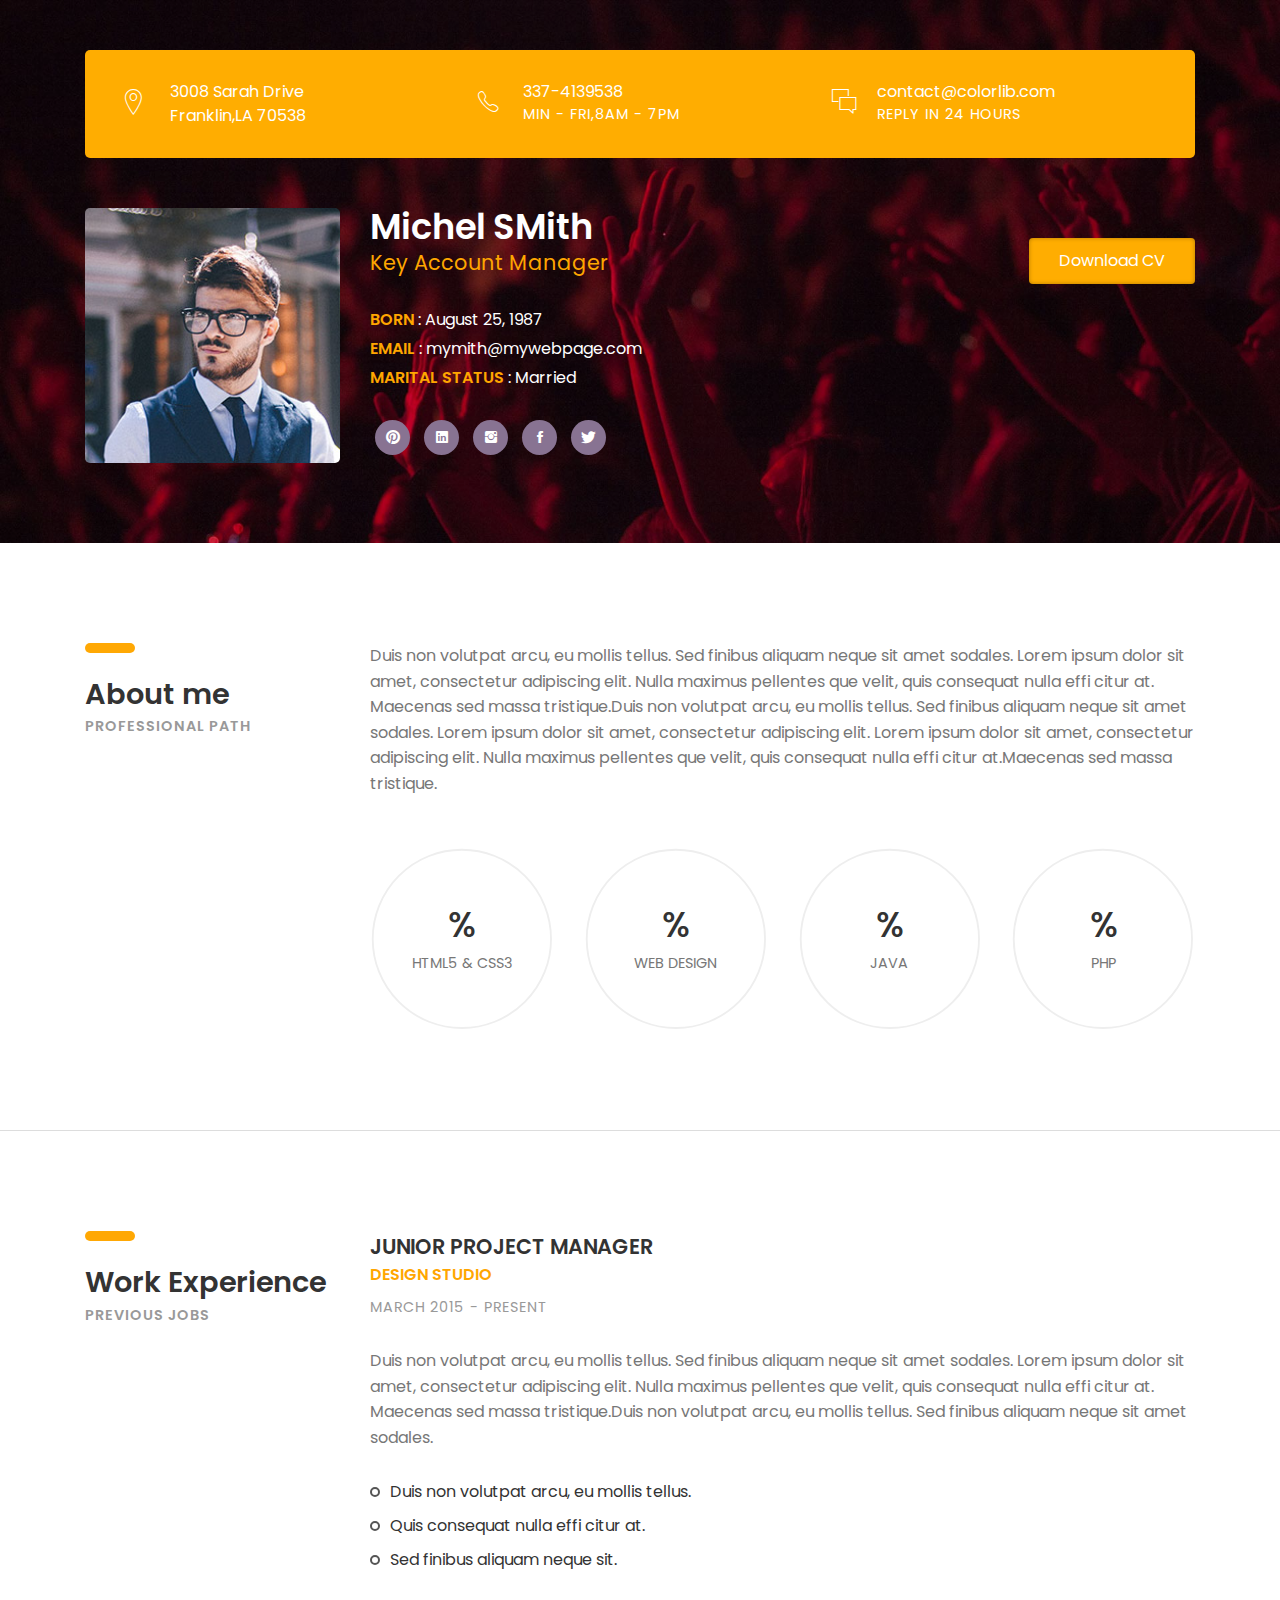
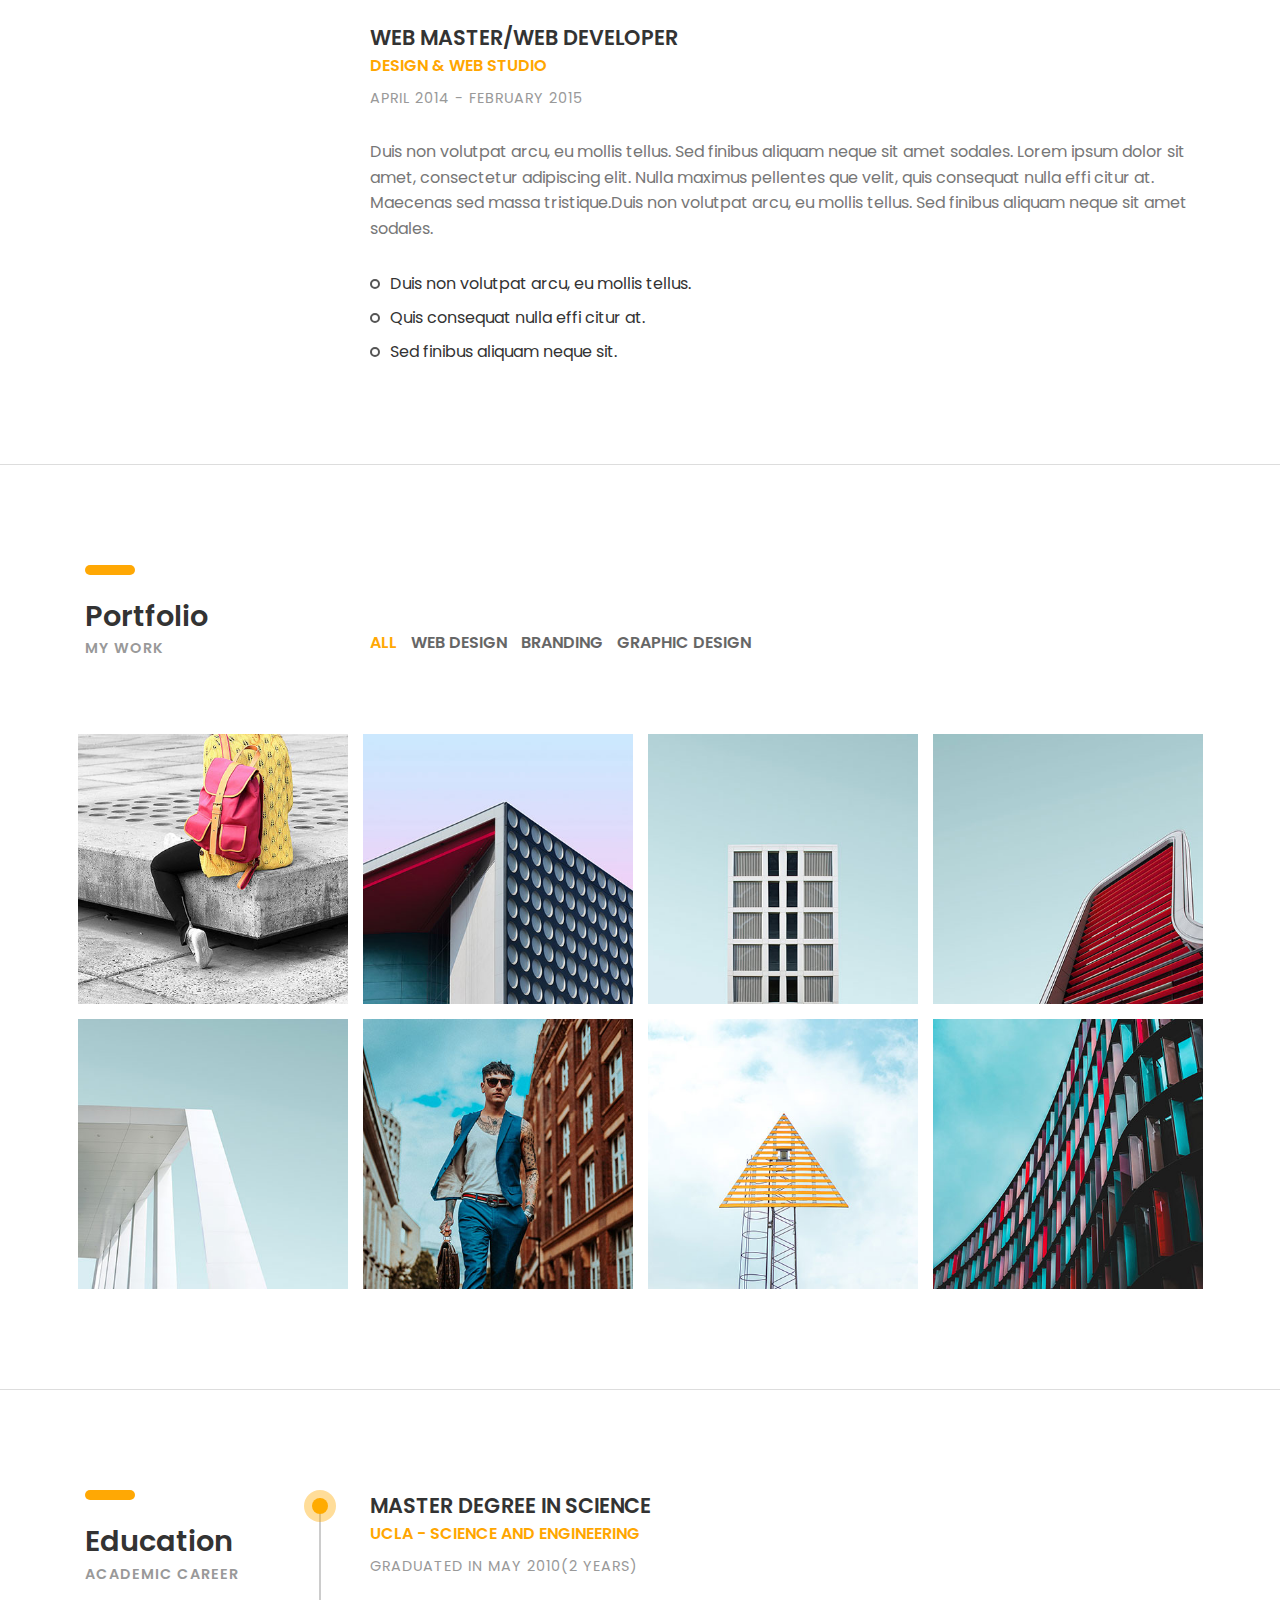
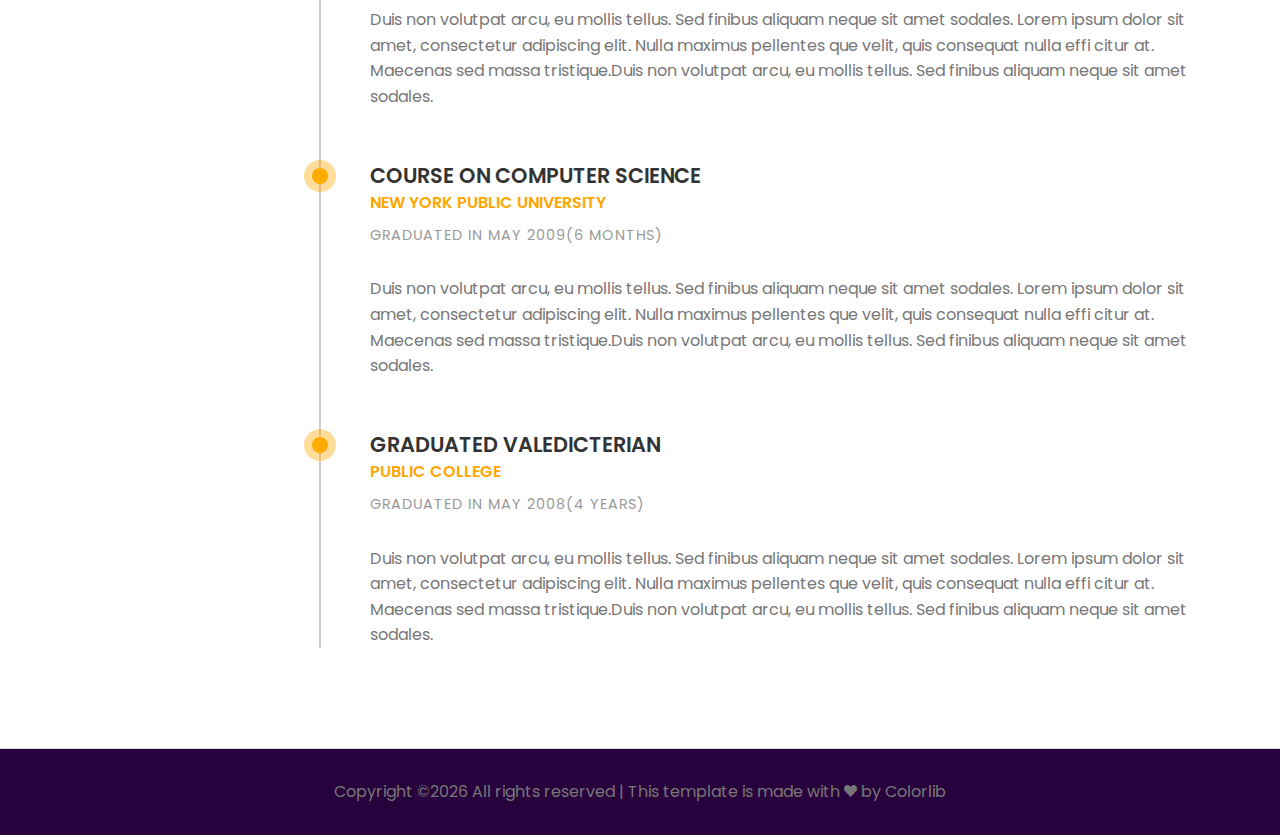
<file: 02-cv-boxed.html>
<!DOCTYPE HTML>
<html lang="en">
<head>
	<title>CV - Portfolio</title>
	<meta http-equiv="X-UA-Compatible" content="IE=edge">
    <meta name="viewport" content="width=device-width, initial-scale=1">
	<meta charset="UTF-8">
	
	
	<!-- Font -->
	
	<link href="https://fonts.googleapis.com/css?family=Poppins:400,500,600,700%7CAllura" rel="stylesheet">
	
	<!-- Stylesheets -->
	
	<link href="common-css/bootstrap.css" rel="stylesheet">
	
	<link href="common-css/ionicons.css" rel="stylesheet">
	
	<link href="common-css/fluidbox.min.css" rel="stylesheet">
	
	<link href="02-cv-boxed/css/styles.css" rel="stylesheet">
	
	<link href="02-cv-boxed/css/responsive.css" rel="stylesheet">
	
</head>
<body>
	
	<section class="intro-section">
		<div class="container">
		
			<div class="heading-wrapper">
				<div class="row">
					<div class="col-sm-6 col-md-6 col-lg-4">
						<div class="info">
							<i class="icon ion-ios-location-outline"></i>
							<div class="right-area">
								<h5>3008 Sarah Drive</h5>
								<h5>Franklin,LA 70538</h5>
							</div><!-- right-area -->
						</div><!-- info -->
					</div><!-- col-sm-4 -->
					
					<div class="col-sm-6 col-md-6 col-lg-4">
						<div class="info">
							<i class="icon ion-ios-telephone-outline"></i>
							<div class="right-area">
								<h5>337-4139538</h5>
								<h6>MIN - FRI,8AM - 7PM</h6>
							</div><!-- right-area -->
						</div><!-- info -->
					</div><!-- col-sm-4 -->
					
					<div class="col-sm-6 col-md-6 col-lg-4">
						<div class="info">
							<i class="icon ion-ios-chatboxes-outline"></i>
							<div class="right-area">
								<h5>contact@colorlib.com</h5>
								<h6>REPLY IN 24 HOURS</h6>
							</div><!-- right-area -->
						</div><!-- info -->
					</div><!-- col-sm-4 -->
				</div><!-- row -->
			</div><!-- heading-wrapper -->
			
		
		
			<div class="intro">
				<div class="row">
				
					<div class="col-sm-8 col-md-4 col-lg-3">
						<div class="profile-img margin-b-30"><img src="images/profile-1-250x250.jpg" alt=""></div>
					</div><!-- col-sm-8 -->
					
					<div class="col-sm-10 col-md-5 col-lg-6">		
							<h2><b>Michel SMith</b></h2>
							<h4 class="font-yellow">Key Account Manager</h4>
							<ul class="information margin-tb-30">
								<li><b class="font-yellow">BORN</b> : August 25, 1987</li>
								<li><b class="font-yellow">EMAIL</b> : mymith@mywebpage.com</li>
								<li><b class="font-yellow">MARITAL STATUS</b> : Married</li>
							</ul>
							<ul class="social-icons">
								<li><a href="#"><i class="ion-social-pinterest"></i></a></li>
								<li><a href="#"><i class="ion-social-linkedin"></i></a></li>
								<li><a href="#"><i class="ion-social-instagram"></i></a></li>
								<li><a href="#"><i class="ion-social-facebook"></i></a></li>
								<li><a href="#"><i class="ion-social-twitter"></i></a></li>
							</ul>
					</div><!-- col-sm-8 -->
					
					<div class="col-sm-10 col-md-3 col-lg-3">
						<a class="downlad-btn" href="#">Download CV</a>
					</div><!-- col-lg-2 -->
			
				</div><!-- row -->
			
			</div><!-- intro -->
		</div><!-- container -->
	</section><!-- intro-section -->
	
	
	<section class="about-section section">
		<div class="container">
			<div class="row">
				<div class="col-sm-12 col-md-3">
					<div class="heading">
						<h3><b>About me</b></h3>
						<h6 class="font-lite-black"><b>PROFESSIONAL PATH</b></h6>
					</div>
				</div><!-- col-sm-3 -->
				<div class="col-sm-12 col-md-9">
					<p class="margin-b-50">Duis non volutpat arcu, eu mollis tellus. Sed finibus aliquam neque 
					sit amet sodales. Lorem ipsum dolor sit amet, consectetur adipiscing elit. 
					Nulla maximus pellentes que velit, quis consequat nulla effi citur at. 
					Maecenas sed massa tristique.Duis non volutpat arcu, eu mollis tellus. 
					Sed finibus aliquam neque sit amet sodales. Lorem ipsum dolor sit amet, 
					consectetur adipiscing elit. Lorem ipsum dolor sit amet, consectetur 
					adipiscing elit. Nulla maximus pellentes que velit, quis consequat nulla 
					effi citur at.Maecenas sed massa tristique.</p>
					
					<div class="row">
						<div class="col-sm-6 col-md-6 col-lg-3">
							<div class="radial-prog-area margin-b-30">
								<div class="radial-progress" data-prog-percent=".97">
									<div></div>
									<h6 class="progress-title">HTML5 & CSS3</h6>
								</div>
							</div><!-- radial-prog-area-->
						</div><!-- col-sm-6-->
					
						<div class="col-sm-6 col-md-6 col-lg-3">
							<div class="radial-prog-area margin-b-30">
								<div class="radial-progress" data-prog-percent=".78">
									<div></div>
									<h6 class="progress-title">WEB DESIGN</h6>
								</div>
							</div><!-- radial-prog-area-->
						</div><!-- col-sm-6-->
						
						<div class="col-sm-6 col-md-6 col-lg-3">
							<div class="radial-prog-area margin-b-30">
								<div class="radial-progress" data-prog-percent=".67">
									<div></div>
									<h6 class="progress-title">JAVA</h6>
								</div>
							</div><!-- radial-prog-area-->
						</div><!-- col-sm-6-->
						
						<div class="col-sm-6 col-md-6 col-lg-3">
							<div class="radial-prog-area margin-b-50">
								<div class="radial-progress" data-prog-percent=".97">
									<div></div>
									<h6 class="progress-title">PHP</h6>
								</div>
							</div><!-- radial-prog-area-->
						</div><!-- col-sm-6-->
					
					</div><!-- row -->
				</div><!-- col-sm-9 -->
			</div><!-- row -->
		</div><!-- container -->
	</section><!-- about-section -->
	
	<section class="experience-section section">
		<div class="container">
			<div class="row">
				<div class="col-sm-12 col-md-3">
					<div class="heading">
						<h3><b>Work Experience</b></h3>
						<h6 class="font-lite-black"><b>PREVIOUS JOBS</b></h6>
					</div>
				</div><!-- col-sm-3 -->
				
				<div class="col-sm-12 col-md-9">
					<div class="experience margin-b-50">
						<h4><b>JUNIOR PROJECT MANAGER</b></h4>
						<h5 class="font-yellow"><b>DESIGN STUDIO</b></h5>
						<h6 class="font-lite-black margin-t-10">MARCH 2015 - PRESENT</h6>
						<p class="margin-tb-30">Duis non volutpat arcu, eu mollis tellus. Sed finibus aliquam neque sit amet sodales. 
							Lorem ipsum dolor sit amet, consectetur adipiscing elit. Nulla maximus pellentes que velit, 
							quis consequat nulla effi citur at. Maecenas sed massa tristique.Duis non volutpat arcu, 
							eu mollis tellus. Sed finibus aliquam neque sit amet sodales. </p>
						<ul class="list margin-b-30">
							<li>Duis non volutpat arcu, eu mollis tellus.</li>
							<li>Quis consequat nulla effi citur at.</li>
							<li>Sed finibus aliquam neque sit.</li>
						</ul>
					</div><!-- experience -->
					
					<div class="experience margin-b-50">
						<h4><b>WEB MASTER/WEB DEVELOPER</b></h4>
						<h5 class="font-yellow"><b>DESIGN & WEB STUDIO</b></h5>
						<h6 class="font-lite-black margin-t-10">APRIL 2014 - FEBRUARY 2015</h6>
						<p class="margin-tb-30">Duis non volutpat arcu, eu mollis tellus. Sed finibus aliquam neque sit amet sodales. 
							Lorem ipsum dolor sit amet, consectetur adipiscing elit. Nulla maximus pellentes que velit, 
							quis consequat nulla effi citur at. Maecenas sed massa tristique.Duis non volutpat arcu, 
							eu mollis tellus. Sed finibus aliquam neque sit amet sodales. </p>
						<ul class="list">
							<li>Duis non volutpat arcu, eu mollis tellus.</li>
							<li>Quis consequat nulla effi citur at.</li>
							<li>Sed finibus aliquam neque sit.</li>
						</ul>
					</div><!-- experience -->
					
				</div><!-- col-sm-9 -->
			</div><!-- row -->
		</div><!-- container -->
	</section><!-- experience-section -->
	
	<section class="portfolio-section section">
		<div class="container">
			<div class="row">
				<div class="col-sm-12 col-md-3">
					<div class="heading">
						<h3><b>Portfolio</b></h3>
						<h6 class="font-lite-black"><b>MY WORK</b></h6>
					</div>
				</div><!-- col-sm-3 -->
				
				<div class="col-sm-12 col-md-9">
					<div class="portfolioFilter clearfix margin-b-80">
						<a href="#" data-filter="*" class="current"><b>ALL</b></a>
						<a href="#" data-filter=".web-design"><b>WEB DESIGN</b></a>
						<a href="#" data-filter=".branding"><b>BRANDING</b></a>
						<a href="#" data-filter=".graphic-design"><b>GRAPHIC DESIGN</b></a>
					</div><!-- portfolioFilter -->
				</div><!-- col-sm-8 -->
			</div><!-- row -->
			
			<div class="portfolioContainer  margin-b-50">
				
				<div class="p-item web-design">
					<a href="images/portfolio-13-400x400.jpg" data-fluidbox>
						<img src="images/portfolio-13-400x400.jpg" alt=""></a>
				</div><!-- p-item -->
				
				<div class="p-item branding graphic-design">
					<a href="images/portfolio-14-400x400.jpg" data-fluidbox>
						<img src="images/portfolio-14-400x400.jpg" alt=""></a>
				</div><!-- p-item -->
				
				<div class="p-item web-design">
					<a href="images/portfolio-15-400x400.jpg" data-fluidbox>
						<img src="images/portfolio-15-400x400.jpg" alt=""></a>
				</div><!-- p-item -->
				
				<div class="p-item graphic-design">
					<a class="img" href="images/portfolio-16-400x400.jpg" data-fluidbox>
						<img src="images/portfolio-16-400x400.jpg" alt=""></a>
				</div><!-- p-item -->
				
				<div class="p-item branding graphic-design">
					<a href="images/portfolio-17-400x400.jpg" data-fluidbox>
						<img src="images/portfolio-17-400x400.jpg" alt=""></a>
				</div><!-- p-item -->
				
				<div class="p-item graphic-design web-design">
					<a href="images/portfolio-18-400x400.jpg" data-fluidbox>
						<img src="images/portfolio-18-400x400.jpg" alt=""></a>
				</div><!-- p-item -->
				
				<div class="p-item  graphic-design branding">
					<a href="images/portfolio-19-400x400.jpg" data-fluidbox>
						<img src="images/portfolio-19-400x400.jpg" alt=""></a>
				</div><!-- p-item -->
					
				<div class="p-item web-design branding">
					<a href="images/portfolio-20-400x400.jpg" data-fluidbox>
						<img src="images/portfolio-20-400x400.jpg" alt=""></a>
				</div><!-- p-item -->
			
			</div><!-- portfolioContainer -->
		</div><!-- container -->
	</section><!-- portfolio-section -->
	
	
	<section class="education-section section">
		<div class="container">
			<div class="row">
				<div class="col-sm-12 col-md-3">
					<div class="heading">
						<h3><b>Education</b></h3>
						<h6 class="font-lite-black"><b>ACADEMIC CAREER</b></h6>
					</div>
				</div><!-- col-sm-3 -->
				
				<div class="col-sm-12 col-md-9">
				
					<div class="education-wrapper">
						<div class="education margin-b-50">
							<h4><b>MASTER DEGREE IN SCIENCE</b></h4>
							<h5 class="font-yellow"><b>UCLA - SCIENCE AND ENGINEERING</b></h5>
							<h6 class="font-lite-black margin-t-10">GRADUATED IN MAY 2010(2 YEARS)</h6>
							<p class="margin-tb-30">Duis non volutpat arcu, eu mollis tellus. Sed finibus aliquam neque sit amet sodales. 
							Lorem ipsum dolor sit amet, consectetur adipiscing elit. Nulla maximus pellentes que velit, 
							quis consequat nulla effi citur at. Maecenas sed massa tristique.Duis non volutpat arcu, 
							eu mollis tellus. Sed finibus aliquam neque sit amet sodales. </p>
						</div><!-- education -->
						
						<div class="education margin-b-50">
							<h4><b>COURSE ON COMPUTER SCIENCE</b></h4>
							<h5 class="font-yellow"><b>NEW YORK PUBLIC UNIVERSITY</b></h5>
							<h6 class="font-lite-black margin-t-10">GRADUATED IN MAY 2009(6 MONTHS)</h6>
							<p class="margin-tb-30">Duis non volutpat arcu, eu mollis tellus. Sed finibus aliquam neque sit amet sodales. 
							Lorem ipsum dolor sit amet, consectetur adipiscing elit. Nulla maximus pellentes que velit, 
							quis consequat nulla effi citur at. Maecenas sed massa tristique.Duis non volutpat arcu, 
							eu mollis tellus. Sed finibus aliquam neque sit amet sodales. </p>
						</div><!-- education -->
						
						<div class="education margin-b-50">
							<h4><b>GRADUATED VALEDICTERIAN</b></h4>
							<h5 class="font-yellow"><b>PUBLIC COLLEGE</b></h5>
							<h6 class="font-lite-black margin-t-10">GRADUATED IN MAY 2008(4 YEARS)</h6>
							<p class="margin-tb-30">Duis non volutpat arcu, eu mollis tellus. Sed finibus aliquam neque sit amet sodales. 
							Lorem ipsum dolor sit amet, consectetur adipiscing elit. Nulla maximus pellentes que velit, 
							quis consequat nulla effi citur at. Maecenas sed massa tristique.Duis non volutpat arcu, 
							eu mollis tellus. Sed finibus aliquam neque sit amet sodales. </p>
						</div><!-- education -->
					</div><!-- education-wrapper -->
				</div><!-- col-sm-9 -->
			</div><!-- row -->
		</div><!-- container -->
		
	</section><!-- education-section -->
	
	<footer>
		<p class="copyright">
			<!-- Link back to Colorlib can't be removed. Template is licensed under CC BY 3.0. -->
Copyright &copy;<script>document.write(new Date().getFullYear());</script> All rights reserved | This template is made with <i class="ion-heart" aria-hidden="true"></i> by <a href="https://colorlib.com" target="_blank">Colorlib</a>
<!-- Link back to Colorlib can't be removed. Template is licensed under CC BY 3.0. -->
		</p>
	</footer>
	
	
	<!-- SCIPTS -->
	
	<script src="common-js/jquery-3.2.1.min.js"></script>
	
	<script src="common-js/tether.min.js"></script>
	
	<script src="common-js/bootstrap.js"></script>
	
	<script src="common-js/isotope.pkgd.min.js"></script>
	
	<script src="common-js/jquery.waypoints.min.js"></script>
	
	<script src="common-js/progressbar.min.js"></script>
	
	<script src="common-js/jquery.fluidbox.min.js"></script>
	
	<script src="common-js/scripts.js"></script>
	
</body>
</html>
</file>
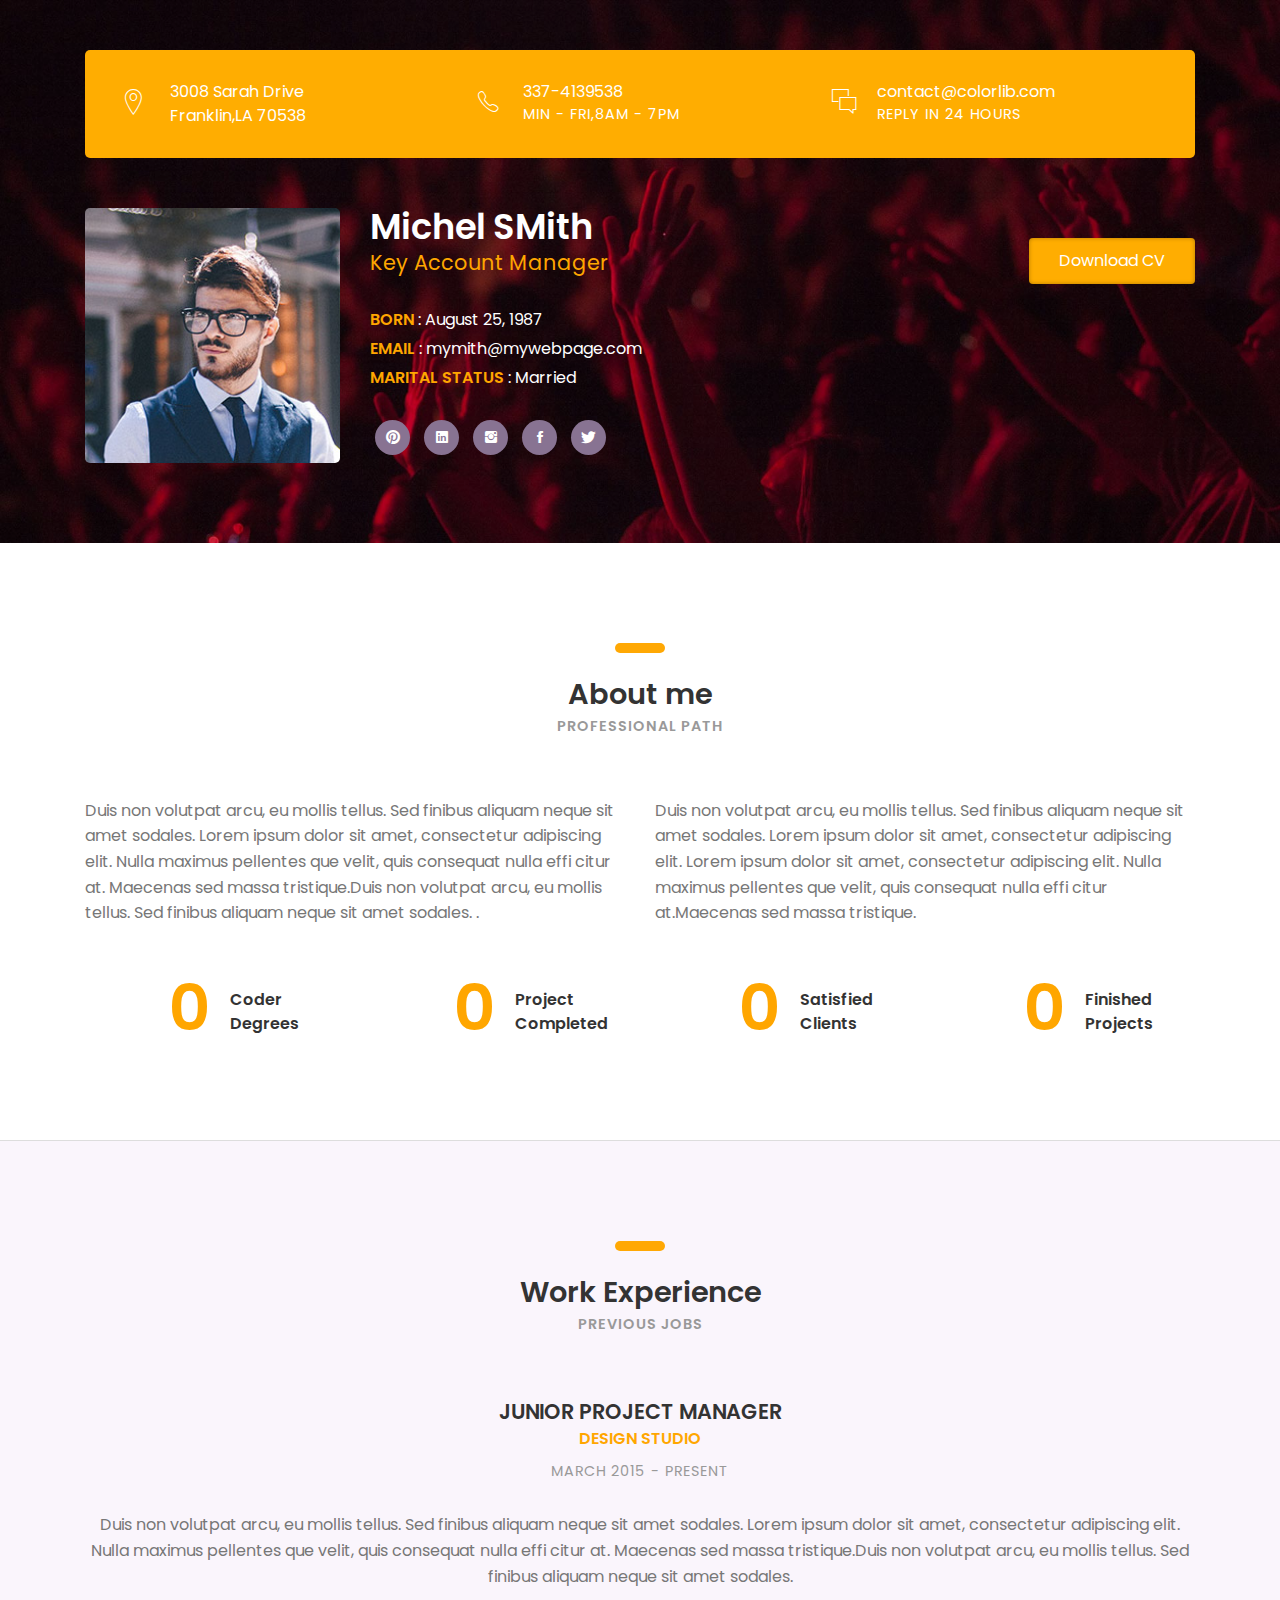
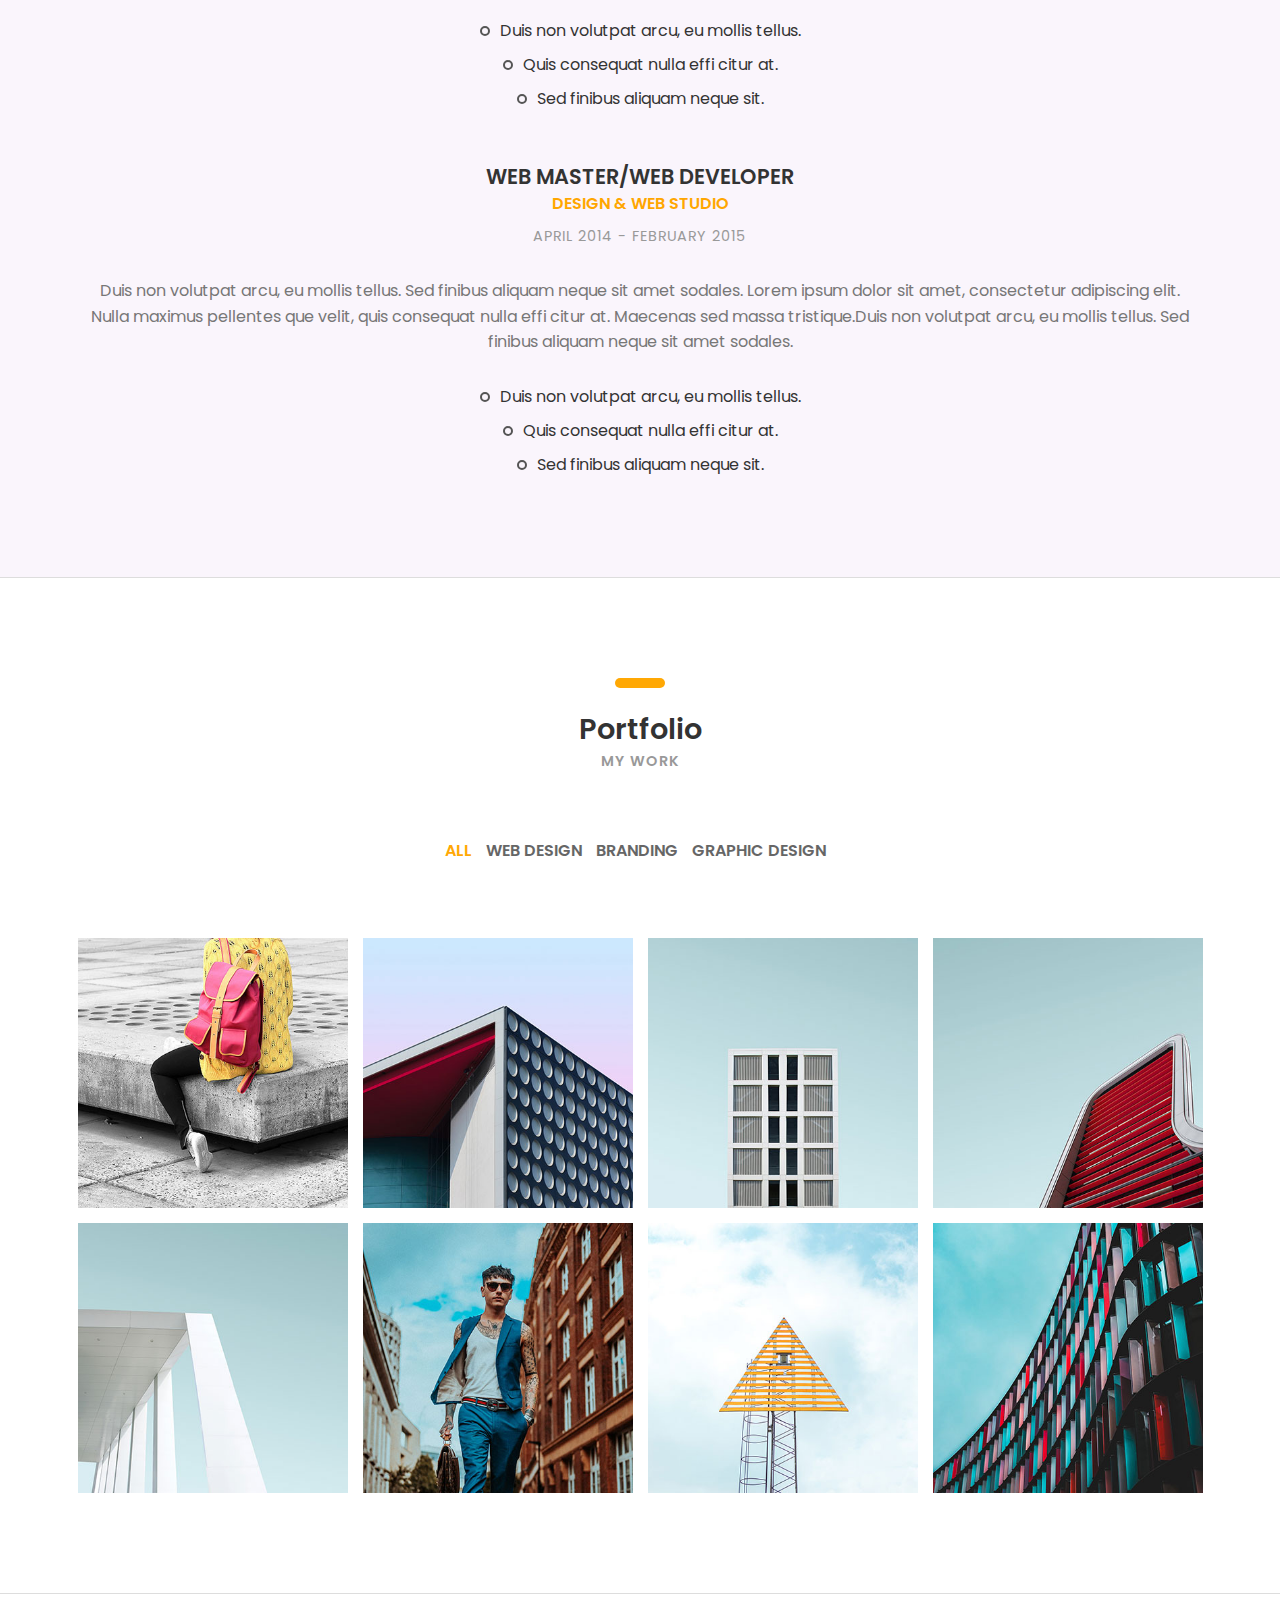
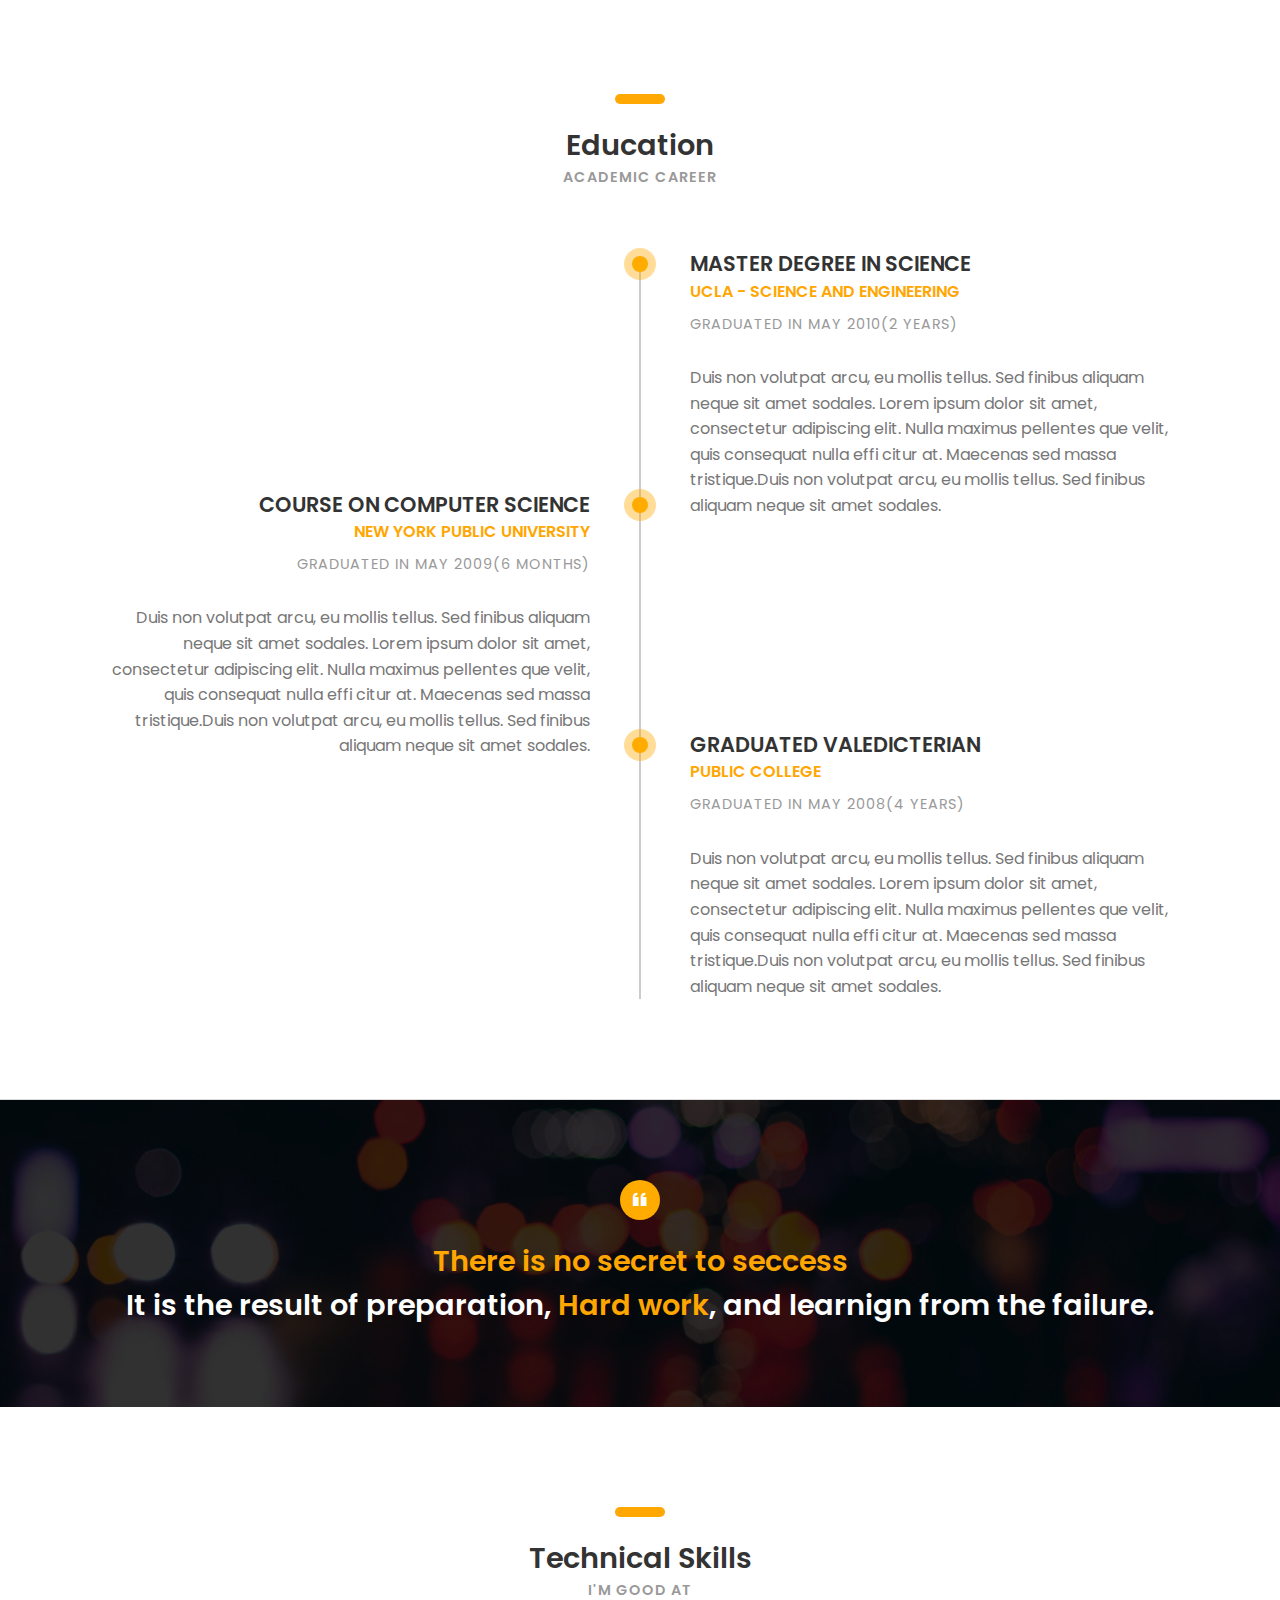
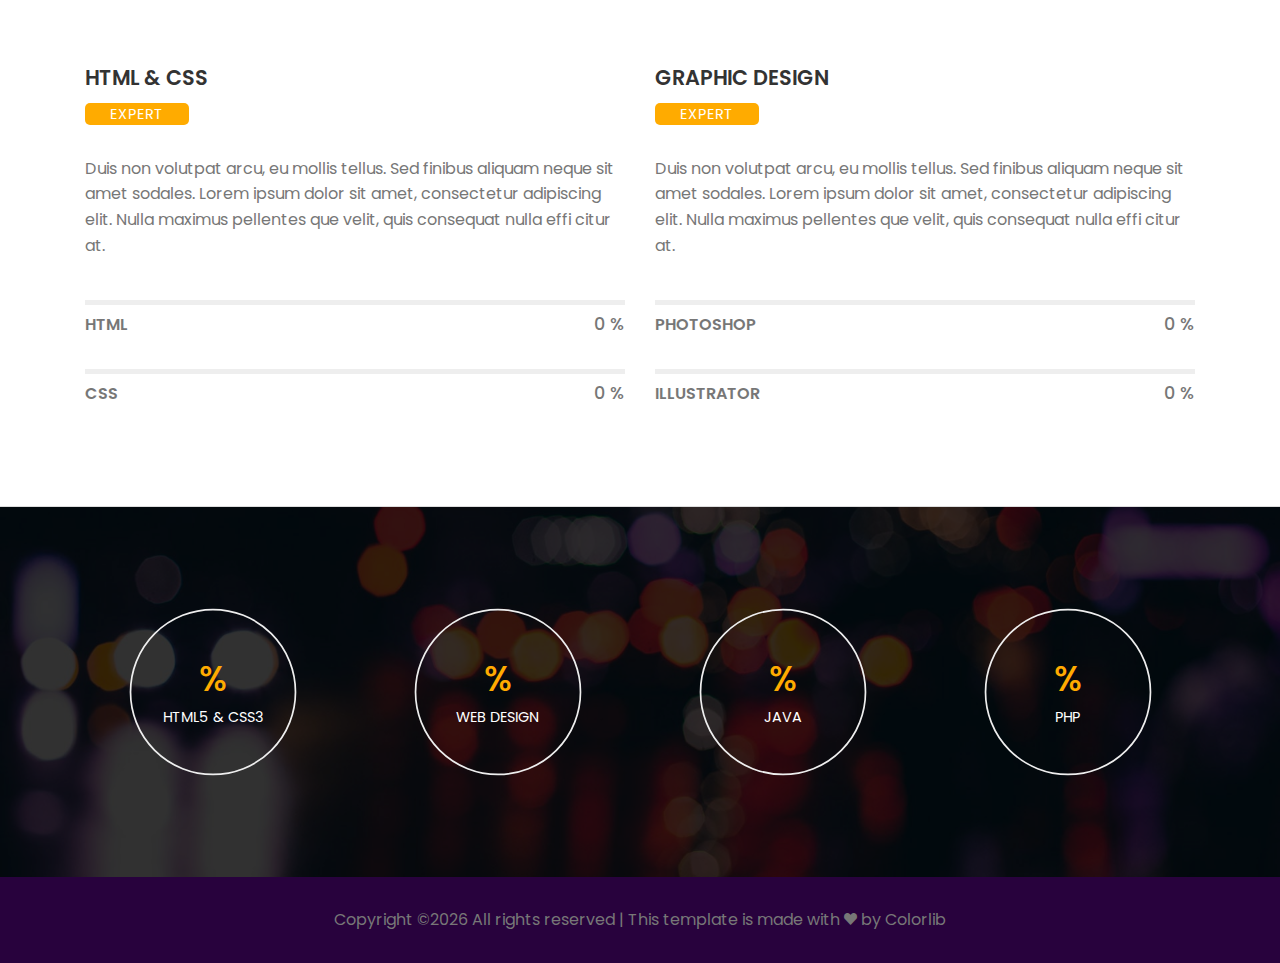
<file: 03-cv-business.html>
<!DOCTYPE HTML>
<html lang="en">
<head>
	<title>CV - Portfolio</title>
	<meta http-equiv="X-UA-Compatible" content="IE=edge">
    <meta name="viewport" content="width=device-width, initial-scale=1">
	<meta charset="UTF-8">
	
	
	<!-- Font -->
	
	<link href="https://fonts.googleapis.com/css?family=Poppins:400,500,600,700%7CAllura" rel="stylesheet">
	
	<!-- Stylesheets -->
	
	<link href="common-css/bootstrap.css" rel="stylesheet">
	
	<link href="common-css/ionicons.css" rel="stylesheet">
	
	<link href="common-css/fluidbox.min.css" rel="stylesheet">
	
	<link href="03-cv-business/css/styles.css" rel="stylesheet">
	
	<link href="03-cv-business/css/responsive.css" rel="stylesheet">
	
</head>
<body>
	
	<section class="intro-section">
		<div class="container">
		
			<div class="heading-wrapper">
				<div class="row">
					<div class="col-sm-6 col-md-6 col-lg-4">
						<div class="info">
							<i class="icon ion-ios-location-outline"></i>
							<div class="right-area">
								<h5>3008 Sarah Drive</h5>
								<h5>Franklin,LA 70538</h5>
							</div><!-- right-area -->
						</div><!-- info -->
					</div><!-- col-sm-4 -->
					
					<div class="col-sm-6 col-md-6 col-lg-4">
						<div class="info">
							<i class="icon ion-ios-telephone-outline"></i>
							<div class="right-area">
								<h5>337-4139538</h5>
								<h6>MIN - FRI,8AM - 7PM</h6>
							</div><!-- right-area -->
						</div><!-- info -->
					</div><!-- col-sm-4 -->
					
					<div class="col-sm-6 col-md-6 col-lg-4">
						<div class="info">
							<i class="icon ion-ios-chatboxes-outline"></i>
							<div class="right-area">
								<h5>contact@colorlib.com</h5>
								<h6>REPLY IN 24 HOURS</h6>
							</div><!-- right-area -->
						</div><!-- info -->
					</div><!-- col-sm-4 -->
				</div><!-- row -->
			</div><!-- heading-wrapper -->
			
		
			<div class="intro">
				<div class="row">
				
					<div class="col-sm-8 col-md-4 col-lg-3">
						<div class="profile-img margin-b-30"><img src="images/profile-1-250x250.jpg" alt=""></div>
					</div><!-- col-sm-8 -->
					
					<div class="col-sm-10 col-md-5 col-lg-6">		
							<h2><b>Michel SMith</b></h2>
							<h4 class="font-yellow">Key Account Manager</h4>
							<ul class="information margin-tb-30">
								<li><b class="font-yellow">BORN</b> : August 25, 1987</li>
								<li><b class="font-yellow">EMAIL</b> : mymith@mywebpage.com</li>
								<li><b class="font-yellow">MARITAL STATUS</b> : Married</li>
							</ul>
							<ul class="social-icons">
								<li><a href="#"><i class="ion-social-pinterest"></i></a></li>
								<li><a href="#"><i class="ion-social-linkedin"></i></a></li>
								<li><a href="#"><i class="ion-social-instagram"></i></a></li>
								<li><a href="#"><i class="ion-social-facebook"></i></a></li>
								<li><a href="#"><i class="ion-social-twitter"></i></a></li>
							</ul>
					</div><!-- col-sm-8 -->
					
					<div class="col-sm-10 col-md-3 col-lg-3">
						<a class="downlad-btn" href="#">Download CV</a>
					</div><!-- col-lg-2 -->
			
				</div><!-- row -->
			
			</div><!-- intro -->
		</div><!-- container -->
	</section><!-- intro-section -->
	
	
	<section class="about-section section">
		<div class="container">
			<div class="row">
				<div class="col-sm-12 center-text">
					<div class="heading ">
						<h3><b>About me</b></h3>
						<h6 class="font-lite-black"><b>PROFESSIONAL PATH</b></h6>
					</div>
				</div><!-- col-sm-3 -->
				<div class="col-sm-12 col-md-6">
					<p class="margin-b-30">Duis non volutpat arcu, eu mollis tellus. Sed finibus aliquam neque 
					sit amet sodales. Lorem ipsum dolor sit amet, consectetur adipiscing elit. 
					Nulla maximus pellentes que velit, quis consequat nulla effi citur at. 
					Maecenas sed massa tristique.Duis non volutpat arcu, eu mollis tellus. 
					Sed finibus aliquam neque sit amet sodales. .</p>
				</div><!-- col-sm-6 -->
				<div class="col-sm-12 col-md-6">
					<p class="margin-b-50">Duis non volutpat arcu, eu mollis tellus. 
					Sed finibus aliquam neque sit amet sodales. Lorem ipsum dolor sit amet, 
					consectetur adipiscing elit. Lorem ipsum dolor sit amet, consectetur 
					adipiscing elit. Nulla maximus pellentes que velit, quis consequat nulla 
					effi citur at.Maecenas sed massa tristique.</p>
				</div><!-- col-sm-6 -->
				
				<div class="col-sm-12" id="counter">
					<div class="row" >
				
						<div class="col-sm-6 col-md-6 col-lg-3">
							<div class="counter margin-b-50">
								<h1 class="title"><b><span class="counter-value" data-duration="400" data-count="3">0</span></b></h1>
								<h5 class="desc"><b>Coder Degrees</b></h5>
							</div><!-- counter -->
						</div><!-- col-md-3-->
						
						<div class="col-sm-6 col-md-6 col-lg-3">
							<div class="counter margin-b-50">
								<h1 class="title"><b><span class="counter-value" data-duration="1400" data-count="25">0</span></b></h1>
								<h5 class="desc"><b>Project Completed</b></h5>
							</div><!-- counter -->
						</div><!-- col-md-3-->
						
						<div class="col-sm-6 col-md-6 col-lg-3">
							<div class="counter margin-b-50">
								<h1 class="title"><b><span class="counter-value" data-duration="700" data-count="311">0</span></b></h1>
								<h5 class="desc"><b>Satisfied Clients</b></h5>
							</div><!-- counter -->
						</div><!-- col-md-3-->
						
						<div class="col-sm-6 col-md-6 col-lg-3">
							<div class="counter margin-b-50">
								<h1 class="title"><b><span class="counter-value" data-duration="2000" data-count="732">0</span></b></h1>
								<h5 class="desc"><b>Finished Projects</b></h5>
							</div><!-- counter -->
						</div><!-- col-md-3-->
					
					</div><!-- row-->
				</div><!-- col-sm-12 -->
				
			</div><!-- row -->
		</div><!-- container -->
	</section><!-- about-section -->
	
	<section class="experience-section section center-text">
		<div class="container">
			<div class="row">
				<div class="col-sm-12">
					<div class="heading">
						<h3><b>Work Experience</b></h3>
						<h6 class="font-lite-black"><b>PREVIOUS JOBS</b></h6>
					</div>
				</div><!-- col-sm-3 -->
				
				<div class="col-sm-12">
					<div class="experience margin-b-50">
						<h4><b>JUNIOR PROJECT MANAGER</b></h4>
						<h5 class="font-yellow"><b>DESIGN STUDIO</b></h5>
						<h6 class="font-lite-black margin-t-10">MARCH 2015 - PRESENT</h6>
						<p class="margin-tb-30">Duis non volutpat arcu, eu mollis tellus. Sed finibus aliquam neque sit amet sodales. 
							Lorem ipsum dolor sit amet, consectetur adipiscing elit. Nulla maximus pellentes que velit, 
							quis consequat nulla effi citur at. Maecenas sed massa tristique.Duis non volutpat arcu, 
							eu mollis tellus. Sed finibus aliquam neque sit amet sodales. </p>
						<ul class="list margin-b-30">
							<li><span>Duis non volutpat arcu, eu mollis tellus.</span></li>
							<li><span>Quis consequat nulla effi citur at.</span></li>
							<li><span>Sed finibus aliquam neque sit.</span></li>
						</ul>
					</div><!-- experience -->
					
					<div class="experience margin-b-50">
						<h4><b>WEB MASTER/WEB DEVELOPER</b></h4>
						<h5 class="font-yellow"><b>DESIGN & WEB STUDIO</b></h5>
						<h6 class="font-lite-black margin-t-10">APRIL 2014 - FEBRUARY 2015</h6>
						<p class="margin-tb-30">Duis non volutpat arcu, eu mollis tellus. Sed finibus aliquam neque sit amet sodales. 
							Lorem ipsum dolor sit amet, consectetur adipiscing elit. Nulla maximus pellentes que velit, 
							quis consequat nulla effi citur at. Maecenas sed massa tristique.Duis non volutpat arcu, 
							eu mollis tellus. Sed finibus aliquam neque sit amet sodales. </p>
						<ul class="list">
							<li><span>Duis non volutpat arcu, eu mollis tellus.</span></li>
							<li><span>Quis consequat nulla effi citur at.</span></li>
							<li><span>Sed finibus aliquam neque sit.</span></li>
						</ul>
					</div><!-- experience -->
					
				</div><!-- col-sm-9 -->
			</div><!-- row -->
		</div><!-- container -->
	</section><!-- experience-section -->
	
	<section class="portfolio-section section center-text">
		<div class="container">
			<div class="row">
				<div class="col-sm-12">
					<div class="heading">
						<h3><b>Portfolio</b></h3>
						<h6 class="font-lite-black"><b>MY WORK</b></h6>
					</div>
				</div><!-- col-sm-12 -->
				
				<div class="col-sm-12">
					<div class="portfolioFilter clearfix margin-b-80">
						<a href="#" data-filter="*" class="current"><b>ALL</b></a>
						<a href="#" data-filter=".web-design"><b>WEB DESIGN</b></a>
						<a href="#" data-filter=".branding"><b>BRANDING</b></a>
						<a href="#" data-filter=".graphic-design"><b>GRAPHIC DESIGN</b></a>
					</div><!-- portfolioFilter -->
				</div><!-- col-sm-8 -->
			</div><!-- row -->
			
			<div class="portfolioContainer margin-b-50">
				
				<div class="p-item web-design">
					<a href="images/portfolio-13-400x400.jpg" data-fluidbox>
						<img src="images/portfolio-13-400x400.jpg" alt=""></a>
				</div><!-- p-item -->
				
				<div class="p-item branding graphic-design">
					<a href="images/portfolio-14-400x400.jpg" data-fluidbox>
						<img src="images/portfolio-14-400x400.jpg" alt=""></a>
				</div><!-- p-item -->
				
				<div class="p-item web-design">
					<a href="images/portfolio-15-400x400.jpg" data-fluidbox>
						<img src="images/portfolio-15-400x400.jpg" alt=""></a>
				</div><!-- p-item -->
				
				<div class="p-item graphic-design">
					<a class="img" href="images/portfolio-16-400x400.jpg" data-fluidbox>
						<img src="images/portfolio-16-400x400.jpg" alt=""></a>
				</div><!-- p-item -->
				
				<div class="p-item branding graphic-design">
					<a href="images/portfolio-17-400x400.jpg" data-fluidbox>
						<img src="images/portfolio-17-400x400.jpg" alt=""></a>
				</div><!-- p-item -->
				
				<div class="p-item graphic-design web-design">
					<a href="images/portfolio-18-400x400.jpg" data-fluidbox>
						<img src="images/portfolio-18-400x400.jpg" alt=""></a>
				</div><!-- p-item -->
				
				<div class="p-item  graphic-design branding">
					<a href="images/portfolio-19-400x400.jpg" data-fluidbox>
						<img src="images/portfolio-19-400x400.jpg" alt=""></a>
				</div><!-- p-item -->
					
				<div class="p-item web-design branding">
					<a href="images/portfolio-20-400x400.jpg" data-fluidbox>
						<img src="images/portfolio-20-400x400.jpg" alt=""></a>
				</div><!-- p-item -->
			
			</div><!-- portfolioContainer -->
		</div><!-- container -->
	</section><!-- portfolio-section -->
	
	
	<section class="education-section section">
		<div class="container">
			<div class="row">
				<div class="col-sm-12 center-text">
					<div class="heading">
						<h3><b>Education</b></h3>
						<h6 class="font-lite-black"><b>ACADEMIC CAREER</b></h6>
					</div>
				</div><!-- col-sm-3 -->
				
				<div class="col-sm-12">
				
					<div class="education-wrapper margin-b-50">
						<div class="education right">
							<h4><b>MASTER DEGREE IN SCIENCE</b></h4>
							<h5 class="font-yellow"><b>UCLA - SCIENCE AND ENGINEERING</b></h5>
							<h6 class="font-lite-black margin-t-10">GRADUATED IN MAY 2010(2 YEARS)</h6>
							<p class="margin-t-30">Duis non volutpat arcu, eu mollis tellus. Sed finibus aliquam neque sit amet sodales. 
							Lorem ipsum dolor sit amet, consectetur adipiscing elit. Nulla maximus pellentes que velit, 
							quis consequat nulla effi citur at. Maecenas sed massa tristique.Duis non volutpat arcu, 
							eu mollis tellus. Sed finibus aliquam neque sit amet sodales. </p>
						</div><!-- education -->
						
						<div class="education left">
							<h4><b>COURSE ON COMPUTER SCIENCE</b></h4>
							<h5 class="font-yellow"><b>NEW YORK PUBLIC UNIVERSITY</b></h5>
							<h6 class="font-lite-black margin-t-10">GRADUATED IN MAY 2009(6 MONTHS)</h6>
							<p class="margin-t-30">Duis non volutpat arcu, eu mollis tellus. Sed finibus aliquam neque sit amet sodales. 
							Lorem ipsum dolor sit amet, consectetur adipiscing elit. Nulla maximus pellentes que velit, 
							quis consequat nulla effi citur at. Maecenas sed massa tristique.Duis non volutpat arcu, 
							eu mollis tellus. Sed finibus aliquam neque sit amet sodales. </p>
						</div><!-- education -->
						
						<div class="education right">
							<h4><b>GRADUATED VALEDICTERIAN</b></h4>
							<h5 class="font-yellow"><b>PUBLIC COLLEGE</b></h5>
							<h6 class="font-lite-black margin-t-10">GRADUATED IN MAY 2008(4 YEARS)</h6>
							<p class="margin-t-30">Duis non volutpat arcu, eu mollis tellus. Sed finibus aliquam neque sit amet sodales. 
							Lorem ipsum dolor sit amet, consectetur adipiscing elit. Nulla maximus pellentes que velit, 
							quis consequat nulla effi citur at. Maecenas sed massa tristique.Duis non volutpat arcu, 
							eu mollis tellus. Sed finibus aliquam neque sit amet sodales. </p>
						</div><!-- education -->
					</div><!-- education-wrapper -->
				</div><!-- col-sm-9 -->
			</div><!-- row -->
		</div><!-- container -->
		
	</section><!-- education-section -->
	
	
	<section class="quoto-section center-text">
		<div class="container">
			<div class="row">
				<div class="col-sm-12">
					<i class="icon ion-quote"></i>
					<h3 class="font-yellow"><b>There is no secret to seccess</b></h3>
					<h3><b>It is the result of preparation, <span class="font-yellow">Hard work</span>,
					and learnign from the failure.</b></h3>
				</div><!-- col-sm-12 -->
			</div><!-- row -->
		</div><!-- container -->
	</section><!-- quoto-section -->
	
	<section class="skills-section section">
		<div class="container">
			<div class="row">
				<div class="col-sm-12 center-text">
					<div class="heading">
						<h3><b>Technical Skills</b></h3>
						<h6 class="font-lite-black"><b>I'M GOOD AT</b></h6>
					</div>
				</div><!-- col-sm-12 -->
			
				<div class="col-sm-12 col-md-6">
					<h4><b>HTML & CSS</b></h4>
					<h6 class="expert">EXPERT</h6>
					
					<p class="margin-tb-30">Duis non volutpat arcu, eu mollis tellus. Sed finibus aliquam neque sit amet sodales. 
						Lorem ipsum dolor sit amet, consectetur adipiscing elit. Nulla maximus pellentes que velit, 
						quis consequat nulla effi citur at.</p>
						
					<div class="line-progress margin-b-20" data-prog-percent=".90"><div></div>
						<p class="progress-title"><b>HTML</b></p></div>
					
					<div class="line-progress margin-b-50" data-prog-percent=".85"><div></div>
						<p class="progress-title"><b>CSS</b></p></div>

				</div><!-- col-md-6 -->
				
				<div class="col-sm-12 col-md-6">
					<h4><b>GRAPHIC DESIGN</b></h4>
					<h6 class="expert">EXPERT</h6>
					
					<p class="margin-tb-30">Duis non volutpat arcu, eu mollis tellus. Sed finibus aliquam neque sit amet sodales. 
						Lorem ipsum dolor sit amet, consectetur adipiscing elit. Nulla maximus pellentes que velit, 
						quis consequat nulla effi citur at.</p>
						
					<div class="line-progress margin-b-20" data-prog-percent=".97"><div></div>
						<p class="progress-title"><b>PHOTOSHOP</b></p></div>
					
					<div class="line-progress margin-b-50" data-prog-percent=".97"><div></div>
						<p class="progress-title"><b>ILLUSTRATOR</b></p></div>

				</div><!-- col-md-6 -->
			</div><!-- row -->
		</div><!-- container -->
	</section><!-- skills-section -->
	
	<section class="radial-progress-section section">
		<div class="container">
			<div class="row">
				<div class="col-sm-6 col-md-6 col-lg-3">
					<div class="radial-prog-area margin-b-30">
						<div class="radial-progress" data-prog-percent=".97">
							<div></div>
							<h6 class="progress-title">HTML5 & CSS3</h6>
						</div>
					</div><!-- radial-prog-area-->
				</div><!-- col-sm-6-->
			
				<div class="col-sm-6 col-md-6 col-lg-3">
					<div class="radial-prog-area margin-b-30">
						<div class="radial-progress" data-prog-percent=".78">
							<div></div>
							<h6 class="progress-title">WEB DESIGN</h6>
						</div>
					</div><!-- radial-prog-area-->
				</div><!-- col-sm-6-->
				
				<div class="col-sm-6 col-md-6 col-lg-3">
					<div class="radial-prog-area margin-b-30">
						<div class="radial-progress" data-prog-percent=".67">
							<div></div>
							<h6 class="progress-title">JAVA</h6>
						</div>
					</div><!-- radial-prog-area-->
				</div><!-- col-sm-6-->
				
				<div class="col-sm-6 col-md-6 col-lg-3">
					<div class="radial-prog-area margin-b-50">
						<div class="radial-progress" data-prog-percent=".97">
							<div></div>
							<h6 class="progress-title">PHP</h6>
						</div>
					</div><!-- radial-prog-area-->
				</div><!-- col-sm-6-->
			
			</div><!-- row -->
		</div><!-- container -->
	</section><!-- radial-progress-section -->
	
	<footer>
		<p class="copyright">
			<!-- Link back to Colorlib can't be removed. Template is licensed under CC BY 3.0. -->
Copyright &copy;<script>document.write(new Date().getFullYear());</script> All rights reserved | This template is made with <i class="ion-heart" aria-hidden="true"></i> by <a href="https://colorlib.com" target="_blank">Colorlib</a>
<!-- Link back to Colorlib can't be removed. Template is licensed under CC BY 3.0. -->
		</p>
	</footer>
	
	
	<!-- SCIPTS -->
	
	<script src="common-js/jquery-3.2.1.min.js"></script>
	
	<script src="common-js/tether.min.js"></script>
	
	<script src="common-js/bootstrap.js"></script>
	
	<script src="common-js/isotope.pkgd.min.js"></script>
	
	<script src="common-js/jquery.waypoints.min.js"></script>
	
	<script src="common-js/progressbar.min.js"></script>
	
	<script src="common-js/jquery.fluidbox.min.js"></script>
	
	<script src="common-js/scripts.js"></script>
	
</body>
</html>
</file>
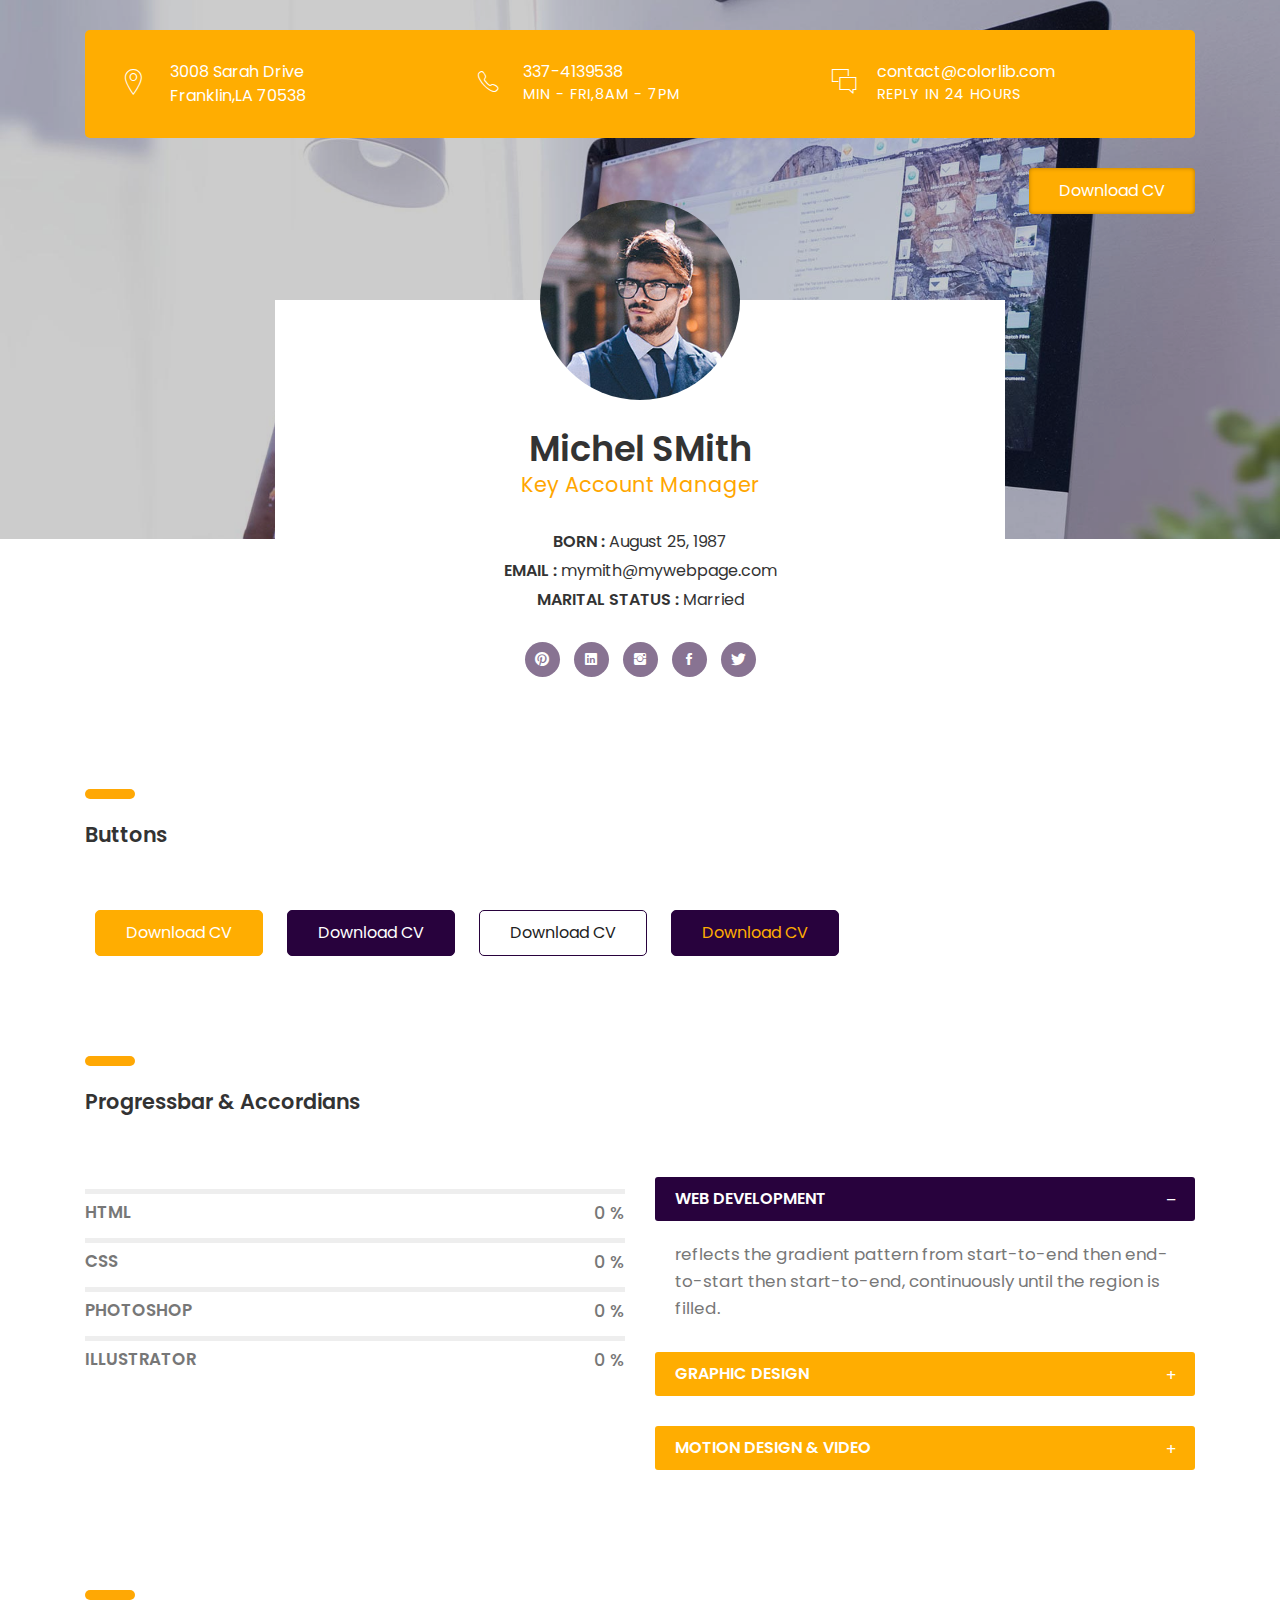
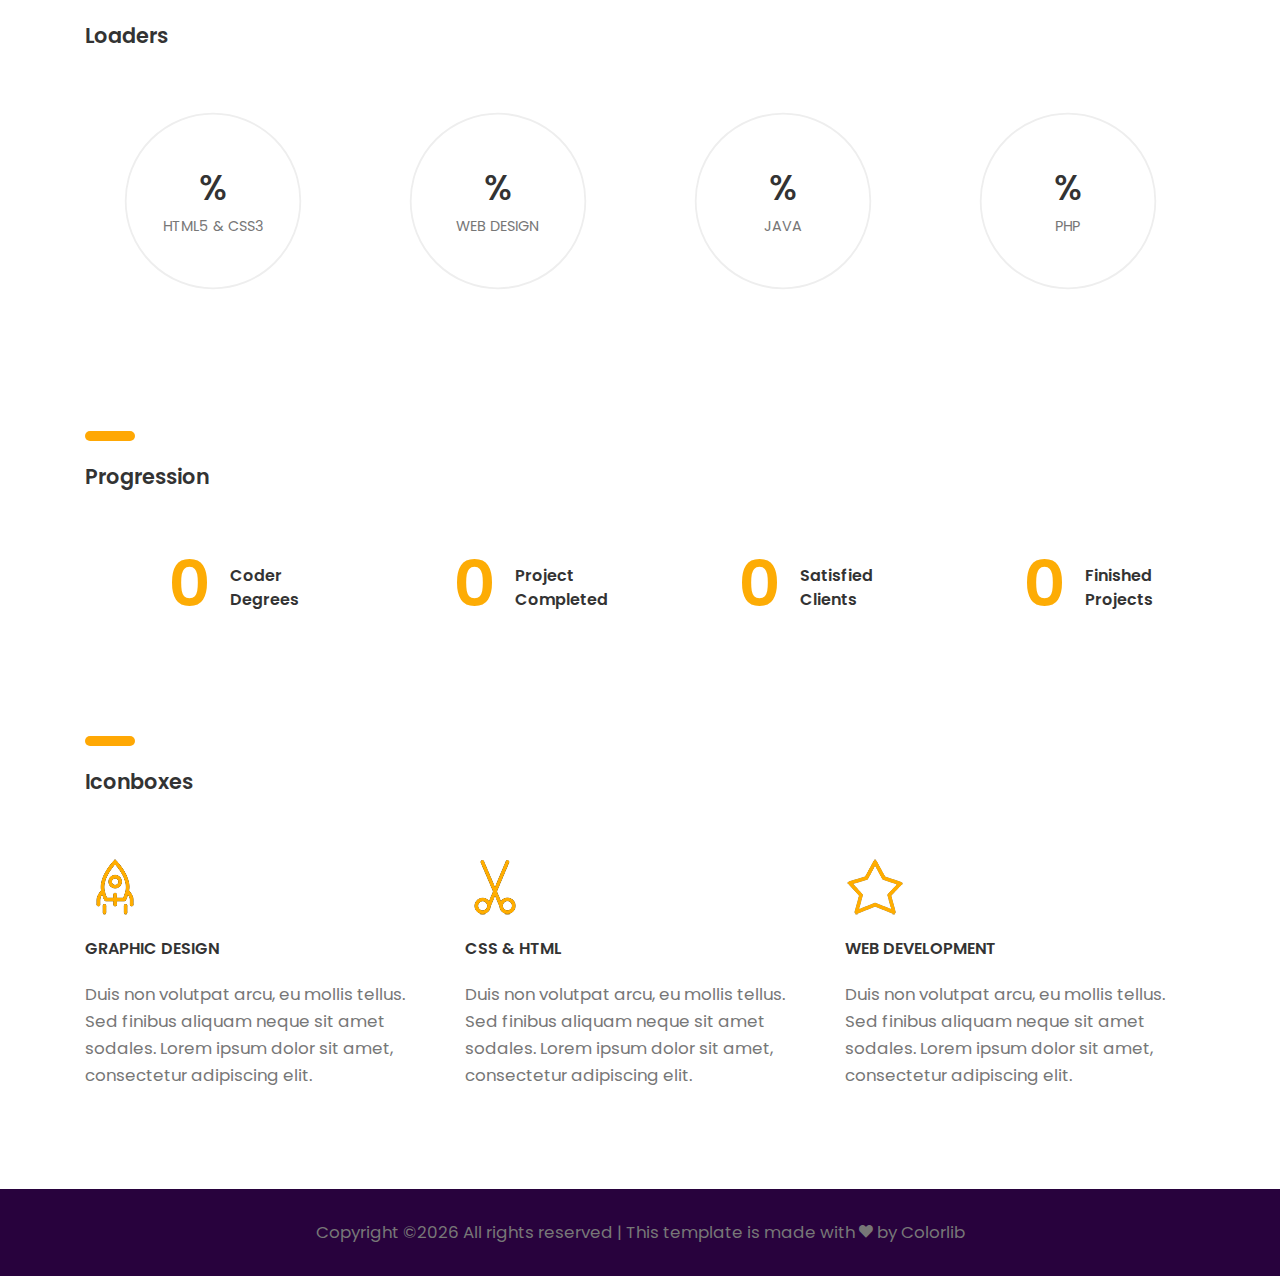
<file: 04-elements.html>
<!DOCTYPE HTML>
<html lang="en">
<head>
	<title>CV - Boxed</title>
	<meta http-equiv="X-UA-Compatible" content="IE=edge">
    <meta name="viewport" content="width=device-width, initial-scale=1">
	<meta charset="UTF-8">
	
	
	<!-- Font -->
	
	<link href="https://fonts.googleapis.com/css?family=Poppins:400,500,600,700%7CAllura" rel="stylesheet">
	
	<!-- Stylesheets -->
	
	<link href="common-css/bootstrap.css" rel="stylesheet">
	
	<link href="common-css/ionicons.css" rel="stylesheet">
	
	<link href="common-css/fluidbox.min.css" rel="stylesheet">
	
	<link href="04-elements/css/styles.css" rel="stylesheet">
	
	<link href="04-elements/css/responsive.css" rel="stylesheet">
	
</head>
<body>
	
	<header>
		<div class="container">
			<div class="heading-wrapper">
				<div class="row">
					<div class="col-sm-6 col-md-6 col-lg-4">
						<div class="info">
							<i class="icon ion-ios-location-outline"></i>
							<div class="right-area">
								<h5>3008 Sarah Drive</h5>
								<h5>Franklin,LA 70538</h5>
							</div><!-- right-area -->
						</div><!-- info -->
					</div><!-- col-sm-4 -->
					
					<div class="col-sm-6 col-md-6 col-lg-4">
						<div class="info">
							<i class="icon ion-ios-telephone-outline"></i>
							<div class="right-area">
								<h5>337-4139538</h5>
								<h6>MIN - FRI,8AM - 7PM</h6>
							</div><!-- right-area -->
						</div><!-- info -->
					</div><!-- col-sm-4 -->
					
					<div class="col-sm-6 col-md-6 col-lg-4">
						<div class="info">
							<i class="icon ion-ios-chatboxes-outline"></i>
							<div class="right-area">
								<h5>contact@colorlib.com</h5>
								<h6>REPLY IN 24 HOURS</h6>
							</div><!-- right-area -->
						</div><!-- info -->
					</div><!-- col-sm-4 -->
				</div><!-- row -->
			</div><!-- heading-wrapper -->
			
			<a class="downlad-btn" href="#">Download CV</a>
		</div><!-- container -->
	</header>
	
	<section class="intro-section">
		<div class="container">
			<div class="row">
				<div class="col-md-1 col-lg-2"></div>
				<div class="col-md-10 col-lg-8">
					<div class="intro">
						<div class="profile-img"><img src="images/profile-1-250x250.jpg" alt=""></div>
						<h2><b>Michel SMith</b></h2>
						<h4 class="font-yellow">Key Account Manager</h4>
						<ul class="information margin-tb-30">
							<li><b>BORN : </b>August 25, 1987</li>
							<li><b>EMAIL : </b>mymith@mywebpage.com</li>
							<li><b>MARITAL STATUS : </b>Married</li>
						</ul>
						<ul class="social-icons">
							<li><a href="#"><i class="ion-social-pinterest"></i></a></li>
							<li><a href="#"><i class="ion-social-linkedin"></i></a></li>
							<li><a href="#"><i class="ion-social-instagram"></i></a></li>
							<li><a href="#"><i class="ion-social-facebook"></i></a></li>
							<li><a href="#"><i class="ion-social-twitter"></i></a></li>
						</ul>
					</div><!-- intro -->
				</div><!-- col-sm-8 -->
			</div><!-- row -->
		</div><!-- container -->
	</section><!-- intro-section -->
	
	<section class="btn-section section">
		<div class="container">
		
			<div class="row">
				<div class="col-sm-12">
					<div class="heading">
						<h4><b>Buttons</b></h4>
					</div>
				</div><!-- col-sm-4 -->
			</div><!-- row -->
		
			<a class="btn btn-bg-yellow" href="#">Download CV</a>
			<a class="btn btn-bg-purple" href="#">Download CV</a>
			<a class="btn btn-border-purple" href="#">Download CV</a>
			<a class="btn btn-color-yellow" href="#">Download CV</a>
		</div><!-- container -->
	</section><!-- btn-section -->
	
	<section class="accordian-section section">
		<div class="container">
		
			<div class="row">
				<div class="col-sm-12">
					<div class="heading">
						<h4><b>Progressbar & Accordians</b></h4>
					</div>
				</div><!-- col-sm-12 -->
				
				<div class="col-md-12 col-lg-6">
				
					<div class="line-progress margin-b-20" data-prog-percent=".89"><div></div>
						<p class="progress-title"><b>HTML</b></p></div>
					
					<div class="line-progress margin-b-20" data-prog-percent=".91"><div></div>
						<p class="progress-title"><b>CSS</b></p></div>

					<div class="line-progress margin-b-20" data-prog-percent=".97"><div></div>
						<p class="progress-title"><b>PHOTOSHOP</b></p></div>
					
					<div class="line-progress margin-b-50" data-prog-percent=".85"><div></div>
						<p class="progress-title"><b>ILLUSTRATOR</b></p></div>

				</div><!-- col-sm-6 -->
				
				<div class="col-md-12 col-lg-6">
					<div class="panel margin-b-30">
						<div class="panel-area margin-b-30">
							<h5 class="panel-title active"><b>WEB DEVELOPMENT</b>
								<i class="icon minus ion-minus"></i><i class="icon plus ion-plus"></i></h5>
							<p class="panel-desc">reflects the gradient pattern from start-to-end then end-to-start then start-to-end, 
								continuously until the region is filled.</p>
						</div><!-- panel-area -->
						
						<div class="panel-area margin-b-30">
							<h5 class="panel-title"><b>GRAPHIC DESIGN</b>
								<i class="icon minus ion-minus"></i><i class="icon plus ion-plus"></i></h5>
							<p class="panel-desc">reflects the gradient pattern from start-to-end then end-to-start then start-to-end, 
								continuously until the region is filled.</p>
						</div><!-- panel-area -->
						
						<div class="panel-area margin-b-30">
							<h5 class="panel-title"><b>MOTION DESIGN & VIDEO</b>
								<i class="icon minus ion-minus"></i><i class="icon plus ion-plus"></i></h5>
							<p class="panel-desc">reflects the gradient pattern from start-to-end then end-to-start then start-to-end, 
								continuously until the region is filled.</p>
						</div><!-- panel-area -->
					</div><!-- panel -->
				</div><!-- col-sm-6-->
				
			</div><!-- row -->
		</div><!-- container -->
	</section><!-- accordian-section -->
	
	
	<section class="loaders-section section">
		<div class="container">
			<div class="row">
				<div class="col-sm-12">
					<div class="heading">
						<h4><b>Loaders</b></h4>
					</div>
				</div><!-- col-sm-12 -->
				<div class="col-sm-6 col-md-6 col-lg-3">
					<div class="radial-prog-area margin-b-30">
						<div class="radial-progress" data-prog-percent=".97">
							<div></div>
							<h6 class="progress-title">HTML5 & CSS3</h6>
						</div>
					</div><!-- radial-prog-area-->
				</div><!-- col-sm-6-->
				
				<div class="col-sm-6 col-md-6 col-lg-3">
					<div class="radial-prog-area margin-b-30">
						<div class="radial-progress" data-prog-percent=".78">
							<div></div>
							<h6 class="progress-title">WEB DESIGN</h6>
						</div>
					</div><!-- radial-prog-area-->
				</div><!-- col-sm-6-->
				
				<div class="col-sm-6 col-md-6 col-lg-3">
					<div class="radial-prog-area margin-b-30">
						<div class="radial-progress" data-prog-percent=".67">
							<div></div>
							<h6 class="progress-title">JAVA</h6>
						</div>
					</div><!-- radial-prog-area-->
				</div><!-- col-sm-6-->
				
				<div class="col-sm-6 col-md-6 col-lg-3">
					<div class="radial-prog-area margin-b-50">
						<div class="radial-progress" data-prog-percent=".97">
							<div></div>
							<h6 class="progress-title">PHP</h6>
						</div>
					</div><!-- radial-prog-area-->
				</div><!-- col-sm-6-->
				
			</div><!-- row -->
		</div><!-- container -->
	</section><!-- loaders-section -->
	
	
	<section class="progression-section section" id="counter">
		<div class="container">
			<div class="row">
				<div class="col-sm-12">
					<div class="heading">
						<h4><b>Progression</b></h4>
					</div>
				</div><!-- col-sm-12 -->
				<div class="col-sm-6 col-md-6 col-lg-3">
					<div class="counter margin-b-30">
						<h1 class="title"><b><span class="counter-value" data-duration="400" data-count="3">0</span></b></h1>
						<h5 class="desc"><b>Coder Degrees</b></h5>
					</div><!-- counter -->
				</div><!-- col-md-3-->
				
				<div class="col-sm-6 col-md-6 col-lg-3">
					<div class="counter margin-b-30">
						<h1 class="title"><b><span class="counter-value" data-duration="1400" data-count="25">0</span></b></h1>
						<h5 class="desc"><b>Project Completed</b></h5>
					</div><!-- counter -->
				</div><!-- col-md-3-->
				
				<div class="col-sm-6 col-md-6 col-lg-3">
					<div class="counter margin-b-30">
						<h1 class="title"><b><span class="counter-value" data-duration="700" data-count="311">0</span></b></h1>
						<h5 class="desc"><b>Satisfied Clients</b></h5>
					</div><!-- counter -->
				</div><!-- col-md-3-->
				
				<div class="col-sm-6 col-md-6 col-lg-3">
					<div class="counter margin-b-30">
						<h1 class="title"><b><span class="counter-value" data-duration="2000" data-count="732">0</span></b></h1>
						<h5 class="desc"><b>Finished Projects</b></h5>
					</div><!-- margin-b-30 -->
				</div><!-- col-md-3-->
				
			</div><!-- row -->
		</div><!-- container -->
	</section><!-- progression-section -->
	
	
	<section class="iconboxes-section section" id="counter">
		<div class="container">
			<div class="row">
				<div class="col-sm-12">
					<div class="heading">
						<h4><b>Iconboxes</b></h4>
					</div>
				</div><!-- col-sm-12 -->
				
				<div class="col-sm-6 col-md-6 col-lg-4">
					<div class="iconbox margin-b-30">
						<i class="line-icon icon-rocket"></i>
						<h5 class="margin-tb-20"><b>GRAPHIC DESIGN</b></h5>
						<p>Duis non volutpat arcu, eu mollis tellus. 
						Sed finibus aliquam neque sit amet sodales. 
						Lorem ipsum dolor sit amet, consectetur adipiscing elit.</p>
					</div><!-- counter -->
				</div><!-- col-md-4 -->
				
				<div class="col-sm-6 col-md-6 col-lg-4">
					<div class="iconbox margin-b-30">
						<i class="line-icon icon-cut"></i>
						<h5 class="margin-tb-20"><b>CSS & HTML</b></h5>
						<p>Duis non volutpat arcu, eu mollis tellus. 
						Sed finibus aliquam neque sit amet sodales. 
						Lorem ipsum dolor sit amet, consectetur adipiscing elit.</p>
					</div><!-- counter -->
				</div><!-- col-md-4 -->
				
				<div class="col-sm-6 col-md-6 col-lg-4">
					<div class="iconbox margin-b-30">
						<i class="line-icon icon-star"></i>
						<h5 class="margin-tb-20"><b>WEB DEVELOPMENT</b></h5>
						<p>Duis non volutpat arcu, eu mollis tellus. 
						Sed finibus aliquam neque sit amet sodales. 
						Lorem ipsum dolor sit amet, consectetur adipiscing elit.</p>
					</div><!-- counter -->
				</div><!-- col-md-4 -->
				
			</div><!-- row -->
		</div><!-- container -->
	</section><!-- progression-section -->
	
	
	<footer>
		<p class="copyright">
			<!-- Link back to Colorlib can't be removed. Template is licensed under CC BY 3.0. -->
Copyright &copy;<script>document.write(new Date().getFullYear());</script> All rights reserved | This template is made with <i class="ion-heart" aria-hidden="true"></i> by <a href="https://colorlib.com" target="_blank">Colorlib</a>
<!-- Link back to Colorlib can't be removed. Template is licensed under CC BY 3.0. -->
		</p>
	</footer>
	
	
	<!-- SCIPTS -->
	
	<script src="common-js/jquery-3.2.1.min.js"></script>
	
	<script src="common-js/tether.min.js"></script>
	
	<script src="common-js/bootstrap.js"></script>
	
	<script src="common-js/isotope.pkgd.min.js"></script>
	
	<script src="common-js/jquery.waypoints.min.js"></script>
	
	<script src="common-js/progressbar.min.js"></script>
	
	<script src="common-js/jquery.fluidbox.min.js"></script>
	
	<script src="common-js/scripts.js"></script>
	
</body>
</html>
</file>
<file: 02-cv-boxed/css/styles.css>
/*
====================================================

* 	[Master Stylesheet]
	
	Theme Name :  
	Version    :  
	Author     :  
	Author URI :  

====================================================

	TOC
	
	1. PRIMARY STYLES
	2. COMMONS FOR PAGE DESIGN
	3. INTRO SECTION
		HEADER 
		INTRO 
	4. ABOUT SECTION
	5. EXPERIENCE SECTION
	6. PORFOLIO SECTION
	7. EDUCATION SECTION
	8. FOOTER

====================================================


/* ---------------------------------
1. PRIMARY STYLES
--------------------------------- */

html{ font-size: 100%; height: 100%; overflow-x: hidden; margin: 0px;  padding: 0px; touch-action: manipulation; }


body{ font-size: 16px; font-family: 'Poppins', serif; width: 100%; height: 100%; margin: 0; font-weight: 400;
	-webkit-font-smoothing: antialiased; -moz-osx-font-smoothing: grayscale; word-wrap: break-word; 
	color: #333; }

h1, h2, h3, h4, h5, h6, p, a, ul, span, li, img, inpot, button{ margin: 0; padding: 0; }

h1,h2,h3,h4,h5,h6{ line-height: 1.5; font-weight: inherit; }

h1,h2,h3{ font-family: 'Poppins', cursive; }

p{ line-height: 1.6; font-size: 1em; font-weight: 400; color: #777; }

h1{ font-size: 4em; line-height: 1; }
h2{ font-size: 2.2em; line-height: 1.1; }
h3{ font-size: 1.8em; }
h4{ font-size: 1.3em; }
h5{ font-size: 1em; }
h6{ font-size: .9em; letter-spacing: 1px; }

a, button{ display: inline-block; text-decoration: none; color: inherit; line-height: 1; 
	-webkit-transition: all .25s ease-in-out; transition: all .25s ease-in-out; }

a:focus, a:active, a:hover,
button:focus, button:active, button:hover,
a b.light-color:hover{ text-decoration: none; color: #FFA804; }

b{ font-weight: 600; }

img{ width: 100%; }

li{ list-style: none; display: inline-block; }

span{ display: inline-block; }

button{ outline: 0; border: 0; background: none; cursor: pointer; }

.icon{ font-size: 1.1em; display: inline-block; line-height: inherit; }

[class^="icon-"]:before, [class*=" icon-"]:before{ line-height: inherit; }

b.max-bold{ font-weight: 700; }



/* ---------------------------------
2. COMMONS FOR PAGE DESIGN
--------------------------------- */

.section{ padding: 100px 0 50px; border-bottom: 1px solid #ddd; }

.section .heading{ margin-bottom: 60px; }

.section .heading:before{ content:''; height: 10px; width: 50px; border-radius: 5px;
	margin-bottom: 20px; display: block; background: #FFA804; }
	
.margin-t-10{ margin-top: 10px; }

.margin-b-30{ margin-bottom: 30px; }
.margin-b-50{ margin-bottom: 50px; }

.margin-tb-30{ margin-top: 30px; margin-bottom: 30px; }

.font-yellow{ color: #FFA600; }

.font-semi-white{ color: #ddd; }

.font-lite-black{ color: #999; }



/* ---------------------------------
3. INTRO SECTION
--------------------------------- */

.intro-section{ padding: 50px 0; position: relative; background-size: cover; 
	z-index: 1;background-image: url(../../images/slider-3-1920x1080.jpg); }

.intro-section:before{ content:''; z-index: -1; position: absolute; top: 0; bottom: 0; left: 0; 
	right: 0; background: rgba(0,0,0, .2); }

	
/* HEADER */
.intro-section .heading-wrapper{ border-radius: 5px; padding: 30px 40px 20px; margin-bottom: 50px;
	background: #FFAD01; color: #fff; }

.intro-section .info{ margin-bottom: 10px; }

.intro-section .info .icon{ float: left; font-size: 30px; }

.intro-section .info .right-area{ margin-left: 45px; }


/* INTRO */

.intro{ color: #fff; }

.intro .profile-img{ max-width: 400px; border-radius: 5px; overflow: hidden; }

.intro .information > li{ display: block; margin: 5px 0; }

.intro .social-icons > li > a{ height: 35px; line-height: 35px; width: 35px; border-radius: 20px; 
	overflow: hidden; z-index: 1; position: relative; margin: 0 5px 5px; text-align: center;
	background: #887392; color: #fff; }

.intro .social-icons > li > a:after{ content: ''; position: absolute; bottom: 0; left: 0; right: 0;
	top: 0; z-index: -1; border-radius: 20px; background: #FFA804; 
	-webkit-transition: all .2s ease; transition: all .2s ease;
	-webkit-transform: scale(0); transform: scale(0); }

.intro .social-icons > li > a:hover:after{ -webkit-transform: scale(1); transform: scale(1); }


.intro .downlad-btn{ padding: 15px 30px; border-radius: 4px; float: right; margin-top: 30px;
	box-shadow: inset 0 0px 4px rgba(0,0,0,.3); background: #FFAD01; color: #fff; 
	-webkit-transition: all .2s ease; transition: all .2s ease; }

.intro .downlad-btn:hover{ -webkit-transform: translateY(-4px); transform: translateY(-4px); }



/* ---------------------------------
4. ABOUT SECTION
--------------------------------- */

.radial-progress{ position: relative; max-width: 200px; margin: 0 auto; }

.radial-progress .progressbar-text{ font-size: 2.2em; font-weight: 500; 
	padding-bottom: 25px!important; color: #333!important; }

.radial-progress .progressbar-text:after{ content:'%'; }

.radial-progress .progress-title{ position: absolute; top: 50%; left: 50%; width: 100%;
	letter-spacing: 0; text-align: center; transform: translate(-50%, 15px); color: #777; }

	

/* ---------------------------------
5. EXPERIENCE SECTION
--------------------------------- */

.experience .list > li{ display: block; position: relative; margin-bottom: 10px; padding-left: 20px; }

.experience .list > li:before{ content: ''; position: absolute; top: 50%; left: 0; height: 10px; 
	width: 10px; margin-top: -5px; display: block; border-radius: 10px; border: 2px solid #555; }

	

/* ---------------------------------
6. PORFOLIO SECTION
--------------------------------- */

.portfolio-section{ position: relative; }

.portfolio-section .portfolioFilter{ margin-top: 60px; color: #666; }

.portfolio-section .portfolioFilter a{ margin: 10px 10px 0 0; }

.portfolio-section .portfolioFilter a.current{ color: #FFA804; }

.portfolio-section .portfolioContainer{ margin-left: -15px; margin-right: -15px; }

.portfolio-section .p-item{ width: 25%; padding: 0 7.5px 0px; margin-top: 15px; }

.portfolio-section .p-item a{ display: inline-block; position: relative; }


	
/* ---------------------------------
7. EDUCATION SECTION
--------------------------------- */

.education-wrapper{ position: relative; }

.education-wrapper:after{ content:''; position: absolute; top: 8px; bottom: 0; left: -51px;
	width: 2px; background: #ccc; }

.education-wrapper .education{ position: relative; }

.education-wrapper .education:after{ content:''; position: absolute; top: 8px; left: -58px; width: 16px; 
	height: 16px; border-radius: 10px; z-index: 1;
	box-shadow: 0 0 0 8px rgba(255,171,0, .4); background: #FFAB00; }
	
	
	
/* ---------------------------------
8. FOOTER
--------------------------------- */

.copyright{ text-align: center; padding: 30px 0; background: #28023D; }
</file>
<file: 02-cv-boxed/css/responsive.css>
/* Screens Resolution : 992px
-------------------------------------------------------------------------- */
@media only screen and (max-width: 1200px) {
	
}

/* Screens Resolution : 992px
-------------------------------------------------------------------------- */
@media only screen and (max-width: 992px) {

	


	
	/* ---------------------------------
	7. EDUCATION SECTION
	--------------------------------- */
	
	.education-wrapper:after,
	.education-wrapper .education:after{ display: none; }
}

/* Screens Resolution : 767px
-------------------------------------------------------------------------- */
@media only screen and (max-width: 767px) {
	
	/* ---------------------------------
	1. PRIMARY STYLES
	--------------------------------- */

	p{ line-height: 1.4; }

	h1{ font-size: 3em; }
	h2{ font-size: 2em; }
	h3{ font-size: 1.8em; }


	
	/* ---------------------------------
	2. COMMONS FOR PAGE DESIGN
	--------------------------------- */

	.section{ padding: 50px 0 0px; }

	.section .heading{ margin-bottom: 30px; }

	
	/* ---------------------------------
	3. INTRO SECTION
	--------------------------------- */

	/* INTRO */

	.intro .downlad-btn{ float: none; }
	
		/* ---------------------------------
	6. PORFOLIO SECTION
	--------------------------------- */
	
	.portfolio-section .portfolioFilter{ margin-top: 0px; margin-bottom: 20px; }
	
	.portfolio-section .p-item{ width: 50%; }
	
}

/* Screens Resolution : 575px
-------------------------------------------------------------------------- */
@media only screen and (max-width: 575px) {
	
	/* ---------------------------------
	1. PRIMARY STYLES
	--------------------------------- */

	body{ font-size: 14px;  }
	
	/* ---------------------------------
	6. PORFOLIO SECTION
	--------------------------------- */

	.portfolio-section .p-item{ width: 100%; }
	
}

/* Screens Resolution : 479px
-------------------------------------------------------------------------- */
@media only screen and (max-width: 479px) {


}

/* Screens Resolution : 359px
-------------------------------------------------------------------------- */
@media only screen and (max-width: 359px) {
	
	

}

/* Screens Resolution : 290px
-------------------------------------------------------------------------- */
@media only screen and (max-width: 290px) {

	
}

/* Screens Resolution : 290px
-------------------------------------------------------------------------- */
@media only screen and (max-width: 260px) {

	
}
</file>
<file: 03-cv-business/css/styles.css>
/*
====================================================

* 	[Master Stylesheet]
	
	Theme Name :  
	Version    :  
	Author     :  
	Author URI :  

====================================================

	TOC
	
	1. PRIMARY STYLES
	2. COMMONS FOR PAGE DESIGN
	3. INTRO SECTION
		INTRO 
	4. ABOUT SECTION
		COUNTER SECTION 
	5. EXPERIENCE SECTION
	6. PORFOLIO SECTION
	7. EDUCATION SECTION
	8. QUOTO SECTION
	9. SKILLS SECTION
		LINE PROGRESSBAR 
	10. FOOTER

====================================================


/* ---------------------------------
1. PRIMARY STYLES
--------------------------------- */

html{ font-size: 100%; height: 100%; width: 100%; overflow-x: hidden; margin: 0px; 
	padding: 0px; touch-action: manipulation; }


body{ font-size: 16px; font-family: 'Poppins', serif; width: 100%; margin: 0; 
	font-weight: 400; word-wrap: break-word; color: #333; 
	-webkit-font-smoothing: antialiased; -moz-osx-font-smoothing: grayscale; }

h1, h2, h3, h4, h5, h6, p, a, ul, span, li, img, inpot, button{ margin: 0; padding: 0; }

h1,h2,h3,h4,h5,h6{ line-height: 1.5; font-weight: inherit; }

h1,h2,h3{ font-family: 'Poppins', cursive; }

p{ line-height: 1.6; font-size: 1em; font-weight: 400; color: #777; }

h1{ font-size: 4em; line-height: 1; }
h2{ font-size: 2.2em; line-height: 1.1; }
h3{ font-size: 1.8em; }
h4{ font-size: 1.3em; }
h5{ font-size: 1em; }
h6{ font-size: .9em; letter-spacing: 1px; }

a, button{ display: inline-block; text-decoration: none; color: inherit; line-height: 1; 
	-webkit-transition: all .25s ease-in-out; transition: all .25s ease-in-out; }

a:focus, a:active, a:hover,
button:focus, button:active, button:hover,
a b.light-color:hover{ text-decoration: none; color: #FFA804; }

b{ font-weight: 600; }

img{ width: 100%; }

li{ list-style: none; display: inline-block; }

span{ display: inline-block; }

button{ outline: 0; border: 0; background: none; cursor: pointer; }

.icon{ font-size: 1.1em; display: inline-block; line-height: inherit; }

[class^="icon-"]:before, [class*=" icon-"]:before{ line-height: inherit; }

b.max-bold{ font-weight: 700; }



/* ---------------------------------
2. COMMONS FOR PAGE DESIGN
--------------------------------- */

.section{ padding: 100px 0 50px; border-bottom: 1px solid #ddd; }

.section .heading{ margin-bottom: 60px; display: inline-block; }

.section .heading:before{ content:''; height: 10px; width: 50px; border-radius: 5px;
	margin: 0 auto 20px; display: block; background: #FFA804; }
	
.margin-t-10{ margin-top: 10px; }
.margin-t-30{ margin-top: 30px; }

.margin-b-20{ margin-bottom: 20px; }
.margin-b-30{ margin-bottom: 30px; }
.margin-b-50{ margin-bottom: 50px; }

.margin-tb-30{ margin-top: 30px; margin-bottom: 30px; }
.margin-tb-50{ margin-top: 50px; margin-bottom: 50px; }

.font-yellow{ color: #FFA600; }

.font-semi-white{ color: #ddd; }

.font-lite-black{ color: #999; }

.center-text{ text-align: center; }



/* ---------------------------------
3. INTRO SECTION
--------------------------------- */

.intro-section{ padding: 50px 0; position: relative; background-size: cover; 
	z-index: 1;background-image: url(../../images/slider-3-1920x1080.jpg); }

.intro-section:before{ content:''; z-index: -1; position: absolute; top: 0; bottom: 0; left: 0; 
	right: 0; background: rgba(0,0,0, .2); }

	
/* HEADER */
.intro-section .heading-wrapper{ border-radius: 5px; padding: 30px 40px 20px; margin-bottom: 50px;
	background: #FFAD01; color: #fff; }

.intro-section .info{ margin-bottom: 10px; }

.intro-section .info .icon{ float: left; font-size: 30px; }

.intro-section .info .right-area{ margin-left: 45px; }


/* INTRO */

.intro{ color: #fff; }

.intro .profile-img{ max-width: 400px; border-radius: 5px; overflow: hidden; }

.intro .information > li{ display: block; margin: 5px 0; }

.intro .social-icons > li > a{ height: 35px; line-height: 35px; width: 35px; border-radius: 20px; 
	overflow: hidden; z-index: 1; position: relative; margin: 0 5px 5px; text-align: center;
	background: #887392; color: #fff; }

.intro .social-icons > li > a:after{ content: ''; position: absolute; bottom: 0; left: 0; right: 0;
	top: 0; z-index: -1; border-radius: 20px; background: #FFA804; 
	-webkit-transition: all .2s ease; transition: all .2s ease;
	-webkit-transform: scale(0); transform: scale(0); }

.intro .social-icons > li > a:hover:after{ -webkit-transform: scale(1); transform: scale(1); }


.intro .downlad-btn{ padding: 15px 30px; border-radius: 4px; float: right; margin-top: 30px;
	box-shadow: inset 0 0px 4px rgba(0,0,0,.3); background: #FFAD01; color: #fff; 
	-webkit-transition: all .2s ease; transition: all .2s ease; }

.intro .downlad-btn:hover{ -webkit-transform: translateY(-4px); transform: translateY(-4px); }


/* ---------------------------------
4. ABOUT SECTION
--------------------------------- */

/* COUNTER SECTION */

.counter{ position: relative; }
	
.counter .title{ color: #FFA600; text-align: right; margin-right: 130px; }

.counter .desc{ position: absolute; bottom: 4px; right: 0px; width: 110px; }



/* ---------------------------------
5. EXPERIENCE SECTION
--------------------------------- */

.experience-section{ background: #FAF5FC; }

.experience .list > li{ display: block; position: relative; margin-bottom: 10px; }

.experience .list > li > span{ position: relative; padding-left: 20px; }

.experience .list > li span:before{ content: ''; position: absolute; top: 50%; left: 0; height: 10px; 
	width: 10px; margin-top: -5px; display: block; border-radius: 10px; border: 2px solid #555; }

	

/* ---------------------------------
6. PORFOLIO SECTION
--------------------------------- */

.portfolio-section{ position: relative; }

.portfolio-section .portfolioFilter{ margin-bottom: 60px; color: #666; }

.portfolio-section .portfolioFilter a{ margin: 10px 10px 0 0; }

.portfolio-section .portfolioFilter a.current{ color: #FFA804; }

.portfolio-section .portfolioContainer{ margin-left: -15px; margin-right: -15px; }

.portfolio-section .p-item{ width: 25%; padding: 0 7.5px 0px; margin-top: 15px; }

.portfolio-section .p-item a{ display: inline-block; position: relative; }


	
/* ---------------------------------
7. EDUCATION SECTION
--------------------------------- */

.education-wrapper{ position: relative; overflow: hidden; text-align: center; }

.education-wrapper:after{ content:''; position: absolute; top: 8px; bottom: 0; left: 50%;
	margin-left: -1px; width: 2px; background: #ccc; }

.education-wrapper .education{ width: 50%; clear: both; position: relative; margin-top: -30px; }

.education-wrapper .education:first-child{ margin-top: 0; } 

.education-wrapper .education.left{ float: left; padding-right: 50px; text-align: right; }

.education-wrapper .education.right{ float: right; padding-left: 50px; text-align: left; }

.education-wrapper .education:after{ content:''; position: absolute; top: 8px; width: 16px; 
	height: 16px; border-radius: 10px; z-index: 1;
	box-shadow: 0 0 0 8px rgba(255,171,0, .4); background: #FFAB00; }
	
.education-wrapper .education.left:after{ right: -8px; }

.education-wrapper .education.right:after{ left: -8px; }


/* ---------------------------------
8. QUOTO SECTION
--------------------------------- */

.quoto-section{ padding: 80px 0; position: relative; background-size: cover; 
	z-index: 1; background-image: url(../../images/slider-4-1920x600.jpg); color: #fff; }

.quoto-section:before{ content:''; z-index: -1; position: absolute; top: 0; bottom: 0; left: 0; 
	right: 0; background: rgba(0,0,0, .8); }
	
.quoto-section .icon{ margin-bottom: 20px; height: 40px; width: 40px; line-height: 40px; 
	border-radius: 30px; background: #FFAB00; color: #fff; }

	

/* ---------------------------------
9. SKILLS SECTION
--------------------------------- */

.skills-section .expert{ margin-top: 10px; display: inline-block; padding: 1px 25px 0; 
	border-radius: 5px; background: #FFAB00; color: #fff; }

	
/* LINE PROGRESSBAR */
	
.line-progress{ position: relative; padding-bottom: 25px; }

.line-progress .progressbar-text{ position: absolute; bottom: 0; right: 0; font-size: 1.1em; 
	font-weight: 500; color: #777!important; }

.line-progress .progress-title{ position: absolute; bottom: 0; left: 0; color: #777; }


/* REDIAL PROGRESS SECTION */

.radial-progress-section{ border: 0; position: relative; background-size: cover; 
	z-index: 1; background-image: url(../../images/slider-4-1920x600.jpg); color: #fff; }

.radial-progress-section:before{ content:''; z-index: -1; position: absolute; top: 0; bottom: 0; 
	left: 0; right: 0; background: rgba(0,0,0, .8); }
	
.radial-progress{ position: relative; max-width: 170px; margin: 0 auto; }

.radial-progress .progressbar-text{ font-size: 2.2em; font-weight: 500; 
	padding-bottom: 25px!important; color: #FFAB00!important; }

.radial-progress .progressbar-text:after{ content:'%'; }

.radial-progress .progress-title{ position: absolute; top: 50%; left: 50%; width: 100%;
	letter-spacing: 0; text-align: center; transform: translate(-50%, 15px); color: #fff; }



/* ---------------------------------
10. FOOTER
--------------------------------- */

.copyright{ text-align: center; padding: 30px 0; background: #28023D; }
</file>
<file: 03-cv-business/css/responsive.css>
/* Screens Resolution : 992px
-------------------------------------------------------------------------- */
@media only screen and (max-width: 1200px) {
	/* ---------------------------------
	4. ABOUT SECTION
	--------------------------------- */

	/* COUNTER SECTION */

	.about-section{ text-align: center; }

	.counter{ display: inline-block; }
	
	.counter .desc{ text-align: left; }
}

/* Screens Resolution : 992px
-------------------------------------------------------------------------- */
@media only screen and (max-width: 992px) {
	
}

/* Screens Resolution : 767px
-------------------------------------------------------------------------- */
@media only screen and (max-width: 767px) {
	
	/* ---------------------------------
	1. PRIMARY STYLES
	--------------------------------- */

	p{ line-height: 1.4; }

	h1{ font-size: 3em; }
	h2{ font-size: 2em; }
	h3{ font-size: 1.8em; }


	
	/* ---------------------------------
	2. COMMONS FOR PAGE DESIGN
	--------------------------------- */

	.section{ padding: 50px 0 0px; }

	.section .heading{ margin-bottom: 30px; }

	
	/* ---------------------------------
	3. INTRO SECTION
	--------------------------------- */

	/* INTRO */

	.intro .downlad-btn{ float: none; }
	
	
	
	
	
	/* ---------------------------------
	6. PORFOLIO SECTION
	--------------------------------- */
	
	.portfolio-section .portfolioFilter{ margin-top: 0px; margin-bottom: 20px; }
	
	.portfolio-section .p-item{ width: 50%; }
	
	
	/* ---------------------------------
	7. EDUCATION SECTION
	--------------------------------- */

	.education-wrapper{ position: relative; overflow: hidden; text-align: center; }

	.education-wrapper:after{ content:''; position: absolute; top: 8px; bottom: 0; left: 50%;
		margin-left: -1px; width: 2px; background: #ccc; }

	.education-wrapper .education{ width: 100%; margin-top: 30px; }
	
	.education-wrapper .education.left,
	.education-wrapper .education.right{ float: none; padding: 0px; text-align: center; }

	.education-wrapper:after,
	.education-wrapper .education:after{ display: none; }
	
}

/* Screens Resolution : 575px
-------------------------------------------------------------------------- */
@media only screen and (max-width: 575px) {
	
	/* ---------------------------------
	1. PRIMARY STYLES
	--------------------------------- */

	body{ font-size: 14px;  }
	
	/* ---------------------------------
	6. PORFOLIO SECTION
	--------------------------------- */

	.portfolio-section .p-item{ width: 100%; }
	
}

/* Screens Resolution : 479px
-------------------------------------------------------------------------- */
@media only screen and (max-width: 479px) {


}

/* Screens Resolution : 359px
-------------------------------------------------------------------------- */
@media only screen and (max-width: 359px) {
	
	

}

/* Screens Resolution : 290px
-------------------------------------------------------------------------- */
@media only screen and (max-width: 290px) {

	
}

/* Screens Resolution : 290px
-------------------------------------------------------------------------- */
@media only screen and (max-width: 260px) {

	
}
</file>
<file: 04-elements/css/styles.css>
/*
====================================================

* 	[Master Stylesheet]
	
	Theme Name :  
	Version    :  
	Author     :  
	Author URI :  

====================================================

	TOC
	
	1. PRIMARY STYLES
	2. COMMONS FOR PAGE DESIGN
	3. HEADER
	4. INTRO SECTION
	5. BTN SECTION
	6. PROGRESSBAR & ACCORDIANS
		LINE PROGRESSBAR
		ACCORDIANS 
	7. LOADERS SECTION
	8. PROGRESSIONS SECTION
	9. ICONBOXES SECTION
	10. FOOTER

====================================================


/* ---------------------------------
1. PRIMARY STYLES
--------------------------------- */

html{ font-size: 100%; height: 100%; overflow-x: hidden; margin: 0px;  padding: 0px; touch-action: manipulation; }


body{ font-size: 16px; font-family: 'Poppins', serif; width: 100%; height: 100%; margin: 0; font-weight: 400;
	-webkit-font-smoothing: antialiased; -moz-osx-font-smoothing: grayscale; word-wrap: break-word; 
	color: #333; }

h1, h2, h3, h4, h5, h6, p, a, ul, span, li, img, inpot, button{ margin: 0; padding: 0; }

h1,h2,h3,h4,h5,h6{ line-height: 1.5; font-weight: inherit; }

h1,h2,h3{ font-family: 'Poppins', cursive; }

p{ line-height: 1.6; font-size: 1.05em; font-weight: 400; color: #777; }

h1{ font-size: 4em; line-height: 1; }
h2{ font-size: 2.2em; line-height: 1.1; }
h3{ font-size: 1.8em; }
h4{ font-size: 1.3em; }
h5{ font-size: 1em; }
h6{ font-size: .9em; letter-spacing: 1px; }

a, button{ display: inline-block; text-decoration: none; color: inherit; line-height: 1; 
	-webkit-transition: all .25s ease-in-out; transition: all .25s ease-in-out; }

a:focus, a:active, a:hover,
button:focus, button:active, button:hover,
a b.light-color:hover{ text-decoration: none; color: #FFA804; }

b{ font-weight: 600; }

img{ width: 100%; }

li{ list-style: none; display: inline-block; }

span{ display: inline-block; }

button{ outline: 0; border: 0; background: none; cursor: pointer; }

.icon{ font-size: 1.1em; display: inline-block; line-height: inherit; }

[class^="icon-"]:before, [class*=" icon-"]:before{ line-height: inherit; }

b.max-bold{ font-weight: 700; }



/* ---------------------------------
2. COMMONS FOR PAGE DESIGN
--------------------------------- */

.section{ padding: 20px 0 70px; }

.section .heading{ margin-bottom: 60px; }

.section .heading:before{ content:''; height: 10px; width: 50px; border-radius: 5px;
	margin-bottom: 20px; display: block; background: #FFA804; }
	
.margin-t-10{ margin-top: 10px; }

.margin-b-30{ margin-bottom: 30px; }
.margin-b-50{ margin-bottom: 50px; }

.margin-tb-20{ margin-top: 20px; margin-bottom: 20px; }
.margin-tb-30{ margin-top: 30px; margin-bottom: 30px; }

.font-yellow{ color: #FFA600; }

.font-semi-white{ color: #ddd; }

.font-lite-black{ color: #999; }


/* ---------------------------------
3. HEADER
--------------------------------- */

header{ position: absolute; top: 30px; left: 0; right: 0; z-index: 100; }

header .heading-wrapper{ border-radius: 5px; padding: 30px 40px 20px; background: #FFAD01; color: #fff; }

header .info{ margin-bottom: 10px; }

header .info .icon{ float: left; font-size: 30px; }

header .info .right-area{ margin-left: 45px; }

header .downlad-btn{ padding: 15px 30px; border-radius: 4px; float: right; margin-top: 30px;
	box-shadow: inset 0 0px 4px rgba(0,0,0,.3); background: #FFAD01; color: #fff; 
	-webkit-transition: all .2s ease; transition: all .2s ease; }

header .downlad-btn:hover{ -webkit-transform: translateY(-4px); transform: translateY(-4px); }


/* ---------------------------------
4. INTRO SECTION
--------------------------------- */

.intro-section{ padding-top: 200px; position: relative; background-size: cover; 
	z-index: 1;background-image: url(../../images/slider-1-1920x1080.jpg); }

.intro-section:before{ content:''; z-index: -1; position: absolute; top: 0; bottom: 0; left: 0; 
	right: 0; background: rgba(0,0,0, .2); }
	
.intro-section:after{ content: ''; position: absolute; bottom: 0; left: 0; right: 0;
	height: 150px; z-index: -1; background: #fff; }

.intro{ padding: 0 20px; margin-top: 100px; text-align: center; background: #fff; }

.intro .profile-img{ height: 200px; width: 200px; border-radius: 100px; margin: 0 auto; 
	overflow: hidden; position: relative; top: -100px; margin-bottom: -70px;  }

.intro .information > li{ display: block; margin: 5px 0; }

.intro .social-icons > li > a{ height: 35px; line-height: 35px; width: 35px; border-radius: 20px; 
	overflow: hidden; z-index: 1; position: relative; margin: 0 5px 5px; background: #887392; color: #fff; }

.intro .social-icons > li > a:after{ content: ''; position: absolute; bottom: 0; left: 0; right: 0;
	top: 0; z-index: -1; border-radius: 20px; background: #FFA804; 
	-webkit-transition: all .2s ease; transition: all .2s ease;
	-webkit-transform: scale(0); transform: scale(0); }

.intro .social-icons > li > a:hover:after{ -webkit-transform: scale(1); transform: scale(1); }


/* ---------------------------------
5. BTN SECTION
--------------------------------- */

.btn-section{ padding-top: 100px; }

.btn{ margin: 0 10px 10px; padding: 12px 30px; border-radius: 5px; }

.btn-bg-yellow{ border: 1px solid #FFAD01; background: #FFAD01; color: #fff; }

.btn-bg-purple{ border: 1px solid #28023D; background: #28023D; color: #fff; }

.btn-border-purple{ border: 1px solid #28023D; color: #222; }

.btn-color-yellow{ border: 1px solid #28023D; background: #28023D; color: #FFAD01; }


.btn-bg-yellow:hover{ background: none; color: #111; }

.btn-bg-purple:hover{ background: none; color: #111; }

.btn-border-purple:hover{ background: #28023D; color: #fff; }

.btn-color-yellow:hover{ background: none; color: #111; }



/* ---------------------------------
6. PROGRESSBAR & ACCORDIANS
--------------------------------- */

/* LINE PROGRESSBAR */
	
.line-progress{ position: relative; padding-bottom: 25px; }

.line-progress .progressbar-text{ position: absolute; bottom: 0; right: 0; font-size: 1.1em; 
	font-weight: 500; color: #777!important; }

.line-progress .progress-title{ position: absolute; bottom: 0; left: 0; color: #777; }


/* ACCORDIANS */

.panel-area .panel-title{ padding: 10px 20px; cursor: pointer; position: relative; color: #fff;
	border-radius: 3px; background: #FFAD01; color: #fff; }

.panel-area .panel-desc{ max-height: 0; overflow: hidden; opacity: 0;
	-webkit-transition: all .05s, opacity .25s .1s, -webkit-transform .1s; 
	transition: all .05s, opacity .25s .1s, transform .1s; 
	-webkit-transform: scaleY(0); transform: scaleY(0); 
	-webkit-transform-origin: top; transform-origin: top; }

.panel-area .panel-title .icon{ float: right; font-size: .7em; margin-top: 5px; }

.panel-area .panel-title.active{ background: #28023D; }

.panel-area .panel-title.active + .panel-desc{ opacity: 1; padding: 20px 20px 0; max-height: 300px; 
	-webkit-transform: scaleY(1); transform: scaleY(1); }

.panel-area .panel-title .icon.plus,
.panel-area .panel-title.active .icon.minus{ display: block; }

.panel-area .panel-title .icon.minus,
.panel-area .panel-title.active .icon.plus{ display: none; }


/* ---------------------------------
7. LOADERS SECTION
--------------------------------- */

.radial-progress{ position: relative; max-width: 180px; margin: 0 auto; }

.radial-progress .progressbar-text{ font-size: 2.2em; font-weight: 500; 
	padding-bottom: 25px!important; color: #333!important; }

.radial-progress .progressbar-text:after{ content:'%'; }

.radial-progress .progress-title{ position: absolute; top: 50%; left: 50%; width: 100%;
	letter-spacing: 0; text-align: center; color: #777; 
	-webkit-transform: translate(-50%, 15px); transform: translate(-50%, 15px); }

	
/* ---------------------------------
8. PROGRESSIONS SECTION
--------------------------------- */


.counter{ position: relative; }
	
.counter .title{ text-align: right; margin-right: 130px; color: #FDAC05; }

.counter .desc{ position: absolute; bottom: 4px; right: 0px; width: 110px; }


/* ---------------------------------
9. ICONBOXES SECTION
--------------------------------- */


.line-icon{ display: block; height: 60px; width: 60px; background-size: cover; }

.icon-rocket{ background-image: url(../../images/logos.png); background-position: 0px 0; }
.icon-cut{ background-image: url(../../images/logos.png); background-position: 120px 0; }
.icon-star{ background-image: url(../../images/logos.png); background-position: 60px 0; }


/* ---------------------------------
10. FOOTER
--------------------------------- */

.copyright{ text-align: center; padding: 30px 0; background: #28023D; }
</file>
<file: 04-elements/css/responsive.css>
/* Screens Resolution : 992px
-------------------------------------------------------------------------- */
@media only screen and (max-width: 1200px) {
	/* ---------------------------------
	9. COUNTER SECTION
	--------------------------------- */

	.counter-section{ text-align: center; padding: 50px 0 20px; }

	.counter{ display: inline-block; }
	
	.counter .desc{ text-align: left; }
}

/* Screens Resolution : 992px
-------------------------------------------------------------------------- */
@media only screen and (max-width: 992px) {
	
	/* ---------------------------------
	4. INTRO SECTION
	--------------------------------- */

	.intro-section{ padding-top: 250px; }
	
}

/* Screens Resolution : 767px
-------------------------------------------------------------------------- */
@media only screen and (max-width: 767px) {
	
	/* ---------------------------------
	1. PRIMARY STYLES
	--------------------------------- */

	p{ line-height: 1.4; }

	h1{ font-size: 3em; }
	h2{ font-size: 2em; }
	h3{ font-size: 1.8em; }


	
	/* ---------------------------------
	2. COMMONS FOR PAGE DESIGN
	--------------------------------- */

	.section{ padding: 50px 0 0px; }

	.section .heading{ margin-bottom: 30px; }

	
	/* ---------------------------------
	4. INTRO SECTION
	--------------------------------- */

	.intro-section{ padding-top: 350px; }


	/* ---------------------------------
	5. PORFOLIO SECTION
	--------------------------------- */

	.portfolio-section{ padding-bottom: 0; }
	
	.portfolio-section .portfolioFilter{ margin: 0px 0 10px; }
	
	.portfolio-section .portfolioContainer{ margin-left: 0; margin-right: 0; }

	.portfolio-section .p-item{ width: 50%; padding: 0 15px 0px; }

	.portfolio-section .p-item{ max-width: 400px; }

	
	/* ---------------------------------
	8. EDUCATION SECTION
	--------------------------------- */
	
	.education-wrapper:after,
	.education-wrapper .education:after{ display: none; }

}

/* Screens Resolution : 575px
-------------------------------------------------------------------------- */
@media only screen and (max-width: 575px) {
	
	/* ---------------------------------
	1. PRIMARY STYLES
	--------------------------------- */

	body{ font-size: 14px;  }
	

	/* ---------------------------------
	5. PORFOLIO SECTION
	--------------------------------- */
	
	.portfolio-section .p-item{ width: 100%; }
	
}

/* Screens Resolution : 479px
-------------------------------------------------------------------------- */
@media only screen and (max-width: 479px) {


}

/* Screens Resolution : 359px
-------------------------------------------------------------------------- */
@media only screen and (max-width: 359px) {
	
	/* ---------------------------------
	3. HEADER
	--------------------------------- */

	header .heading-wrapper{  padding: 30px 20px 20px; }

	header .info .icon{ font-size: 25px; }

	header .info .right-area{ margin-left: 35px; }

}

/* Screens Resolution : 290px
-------------------------------------------------------------------------- */
@media only screen and (max-width: 290px) {

	
}

/* Screens Resolution : 290px
-------------------------------------------------------------------------- */
@media only screen and (max-width: 260px) {
	
	/* ---------------------------------
	3. HEADER
	--------------------------------- */

	header .heading-wrapper{  padding: 10px 15px 0px; }

	header .info .icon{ font-size: 15px; }

	header .info .right-area{ margin-left: 20px; }
	
	/* ---------------------------------
	4. INTRO SECTION
	--------------------------------- */

	.intro .profile-img{ width: 80%; height: auto; top: 0; margin-bottom: 10px; }
	
	.intro{ padding: 20px 10px 0; margin-right: -15px; margin-left: -15px; }
	
}
</file>
<file: common-css/fluidbox.min.css>
@-webkit-keyframes a{0%{-webkit-transform:translate(-50%,-50%) rotateX(0) rotateY(0);transform:translate(-50%,-50%) rotateX(0) rotateY(0)}50%{-webkit-transform:translate(-50%,-50%) rotateX(-180deg) rotateY(0);transform:translate(-50%,-50%) rotateX(-180deg) rotateY(0)}to{-webkit-transform:translate(-50%,-50%) rotateX(-180deg) rotateY(-180deg);transform:translate(-50%,-50%) rotateX(-180deg) rotateY(-180deg)}}@keyframes a{0%{-webkit-transform:translate(-50%,-50%) rotateX(0) rotateY(0);transform:translate(-50%,-50%) rotateX(0) rotateY(0)}50%{-webkit-transform:translate(-50%,-50%) rotateX(-180deg) rotateY(0);transform:translate(-50%,-50%) rotateX(-180deg) rotateY(0)}to{-webkit-transform:translate(-50%,-50%) rotateX(-180deg) rotateY(-180deg);transform:translate(-50%,-50%) rotateX(-180deg) rotateY(-180deg)}}.fluidbox{outline:none}.fluidbox__overlay{background-color:hsla(0,0%,100%,.85);cursor:pointer;cursor:zoom-out;opacity:0;pointer-events:none;position:fixed;top:-100%;left:0;bottom:-100%;right:0;-webkit-transition:all .5s ease-in-out;transition:all .5s ease-in-out}.fluidbox--opened .fluidbox__overlay{pointer-events:auto}.fluidbox__wrap{background-position:center center;background-size:cover;margin:0 auto;position:relative;-webkit-transition:all .5s ease-in-out;transition:all .5s ease-in-out}.fluidbox--closed .fluidbox__thumb,.fluidbox__thumb{-webkit-transition:opacity 0s ease-in-out 0s;transition:opacity 0s ease-in-out 0s}.fluidbox__ghost{background-size:100% 100%;background-position:center center;background-repeat:no-repeat;position:absolute;-webkit-transition:opacity 0s 0s,-webkit-transform .5s 0s;transition:opacity 0s 0s,-webkit-transform .5s 0s;transition:opacity 0s 0s,transform .5s 0s;transition:opacity 0s 0s,transform .5s 0s,-webkit-transform .5s 0s}.fluidbox--opened .fluidbox__ghost{cursor:pointer;cursor:zoom-out}.fluidbox--closed .fluidbox__ghost{-webkit-transition:opacity 0s .5s,-webkit-transform .5s 0s;transition:opacity 0s .5s,-webkit-transform .5s 0s;transition:opacity 0s .5s,transform .5s 0s;transition:opacity 0s .5s,transform .5s 0s,-webkit-transform .5s 0s}.fluidbox__loader{opacity:0;-webkit-perspective:200px;perspective:200px;pointer-events:none;position:absolute;top:0;left:0;bottom:0;right:0}.fluidbox__loader:before{background-color:hsla(0,0%,100%,.85);content:'';-webkit-transform-style:preserve-3d;transform-style:preserve-3d;position:absolute;top:50%;left:50%;width:20%;padding-bottom:20%;-webkit-transform:translate(-50%,-50%);transform:translate(-50%,-50%);-webkit-transition-property:-webkit-transform;transition-property:-webkit-transform;transition-property:transform;transition-property:transform,-webkit-transform;-webkit-transition-duration:.5s;transition-duration:.5s;-webkit-transition-delay:0s;transition-delay:0s}.fluidbox--loading .fluidbox__loader{opacity:1;-webkit-transition:opacity .5s ease-in-out .5s;transition:opacity .5s ease-in-out .5s}.fluidbox--loading .fluidbox__loader:before{-webkit-animation:a 1s 0s infinite ease-in-out forwards;animation:a 1s 0s infinite ease-in-out forwards}
/*# sourceMappingURL=fluidbox.min.css.map */
</file>
